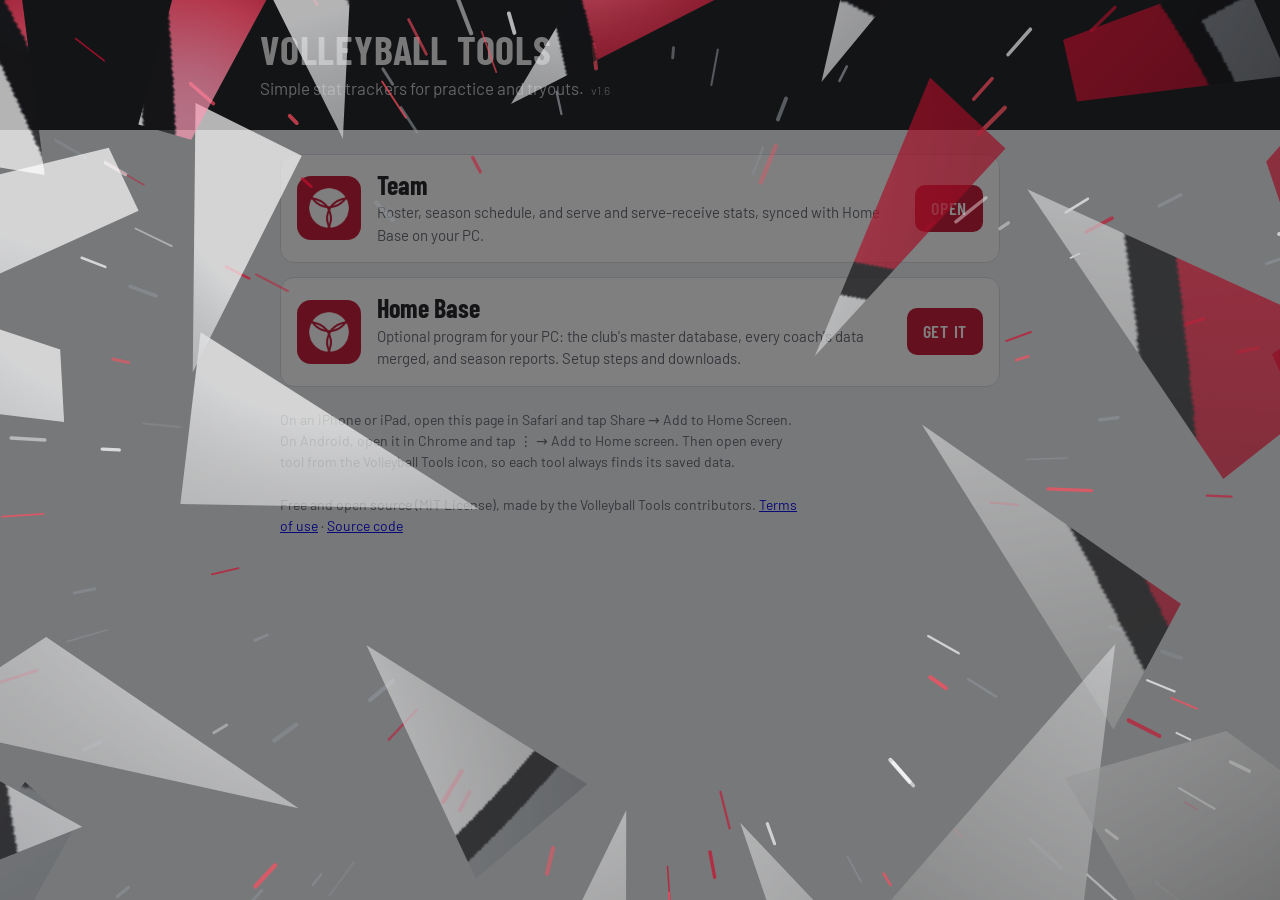
<file: index.html>
<!doctype html>
<html lang="en">
<head>
<meta charset="utf-8">
<meta name="robots" content="noindex, nofollow">
<meta name="viewport" content="width=device-width, initial-scale=1, viewport-fit=cover">
<title>Volleyball Tools</title>
<meta name="theme-color" content="#17181b">
<meta name="apple-mobile-web-app-capable" content="yes">
<meta name="mobile-web-app-capable" content="yes">
<meta name="apple-mobile-web-app-title" content="Volleyball Tools">
<meta name="apple-mobile-web-app-status-bar-style" content="black-translucent">
<link rel="apple-touch-icon" href="team/icon.png">
<link rel="icon" href="team/icon.png">
<link rel="preconnect" href="https://fonts.googleapis.com">
<link rel="stylesheet" href="https://fonts.googleapis.com/css2?family=Barlow+Condensed:wght@600;700&family=Barlow:wght@400;500;600&display=swap">
<style>
/* Same look as the tools, in the club colours: black header, light-gray page, one card per tool, red buttons. */
:root {
  --bg: #eef0f1; --surface: #ffffff; --ink: #18191c; --muted: #5f636a; --line: #d9dbde;
  --head: #17181b; --head-ink: #f1f1f2; --accent: #c8102e;
  --font-display: "Barlow Condensed", "Arial Narrow", "Segoe UI", sans-serif;
  --font-body: "Barlow", "Segoe UI", system-ui, sans-serif;
  color-scheme: light;
}
@media (prefers-color-scheme: dark) {
  :root { --bg: #111214; --surface: #1c1d20; --ink: #ececee; --muted: #9a9ea6; --line: #2f3135;
          --head: #0b0b0c; --head-ink: #ececee; --accent: #e23a50; color-scheme: dark; }
}
* { box-sizing: border-box; }
body { margin: 0; background: var(--bg); color: var(--ink); font-family: var(--font-body); font-size: 17px; line-height: 1.5; }
header { background: var(--head); color: var(--head-ink);
         padding-block: calc(28px + env(safe-area-inset-top, 0px)) 28px;
         padding-left: max(20px, env(safe-area-inset-left, 0px)); padding-right: max(20px, env(safe-area-inset-right, 0px)); }
header .in, main { max-width: 760px; margin: 0 auto; }
h1 { margin: 0; font-family: var(--font-display); font-size: 40px; font-weight: 700; letter-spacing: .02em;
     text-transform: uppercase; line-height: 1.05; text-wrap: balance; }
header p { margin: 6px 0 0; opacity: .8; }
main { padding-block: 24px 48px; padding-left: max(20px, env(safe-area-inset-left, 0px));
       padding-right: max(20px, env(safe-area-inset-right, 0px)); display: grid; gap: 14px; }
.tool { display: grid; grid-template-columns: 64px minmax(0, 1fr) auto; gap: 16px; align-items: center;
        background: var(--surface); border: 1px solid var(--line); border-radius: 14px; padding: 16px;
        color: inherit; text-decoration: none; }
.tool:hover { border-color: var(--accent); }
.tool:focus-visible { outline: 3px solid var(--accent); outline-offset: 2px; }
.tool img { width: 64px; height: 64px; border-radius: 14px; display: block; }
.tool h2 { margin: 0; font-family: var(--font-display); font-size: 26px; font-weight: 700; line-height: 1.1; }
.tool p { margin: 2px 0 0; color: var(--muted); font-size: 15px; }
.go { font-family: var(--font-display); font-weight: 600; font-size: 18px; letter-spacing: .04em; text-transform: uppercase;
      background: var(--accent); color: #fff; border-radius: 10px; padding: 10px 16px; white-space: nowrap; }
.ver { font-size: 12px; opacity: .7; margin-left: 4px; white-space: nowrap; }
[hidden] { display: none !important; }
.update { position: fixed; left: 0; right: 0; bottom: 0; z-index: 40; display: flex; align-items: center; justify-content: center; gap: 12px;
          background: var(--head); color: var(--head-ink); font-weight: 600;
          padding-block: 12px calc(12px + env(safe-area-inset-bottom, 0px));
          padding-left: max(16px, env(safe-area-inset-left, 0px)); padding-right: max(16px, env(safe-area-inset-right, 0px)); }
.update button { font: inherit; font-size: 15px; background: var(--accent); color: #fff; border: 0; border-radius: 8px; padding: 8px 14px; cursor: pointer; }
.tip { color: var(--muted); font-size: 14px; margin: 8px 0 0; max-width: 65ch; }
@media (max-width: 520px) {
  h1 { font-size: 32px; }
  .tool { grid-template-columns: 52px minmax(0, 1fr); }
  .tool img { width: 52px; height: 52px; }
  .go { grid-column: 1 / -1; text-align: center; }
}
</style>
</head>
<body>
<!-- Intro: a volleyball flies at you and bursts (once per launch; tap to skip; off with Reduce Motion). Loaded first so the page never flashes before it. -->
<script src="intro.js?v=1.6"></script>
<header>
  <div class="in">
    <h1 id="title" title="Tap to see the intro again">Volleyball Tools</h1>
    <p>Simple stat trackers for practice and tryouts. <span class="ver" id="ver">v1.6</span></p>
  </div>
</header>

<main>
  <!-- One <a class="tool"> per tool. To add a tool, copy this block and change the folder, icon, name and description. -->
  <a class="tool" href="team/">
    <img src="team/icon.png" alt="">
    <div>
      <h2>Team</h2>
      <p>Roster, season schedule, and serve and serve-receive stats, synced with Home Base on your PC.</p>
    </div>
    <span class="go">Open</span>
  </a>
  <a class="tool" href="home-base/">
    <img src="team/icon.png" alt="">
    <div>
      <h2>Home Base</h2>
      <p>Optional program for your PC: the club's master database, every coach's data merged, and season reports. Setup steps and downloads.</p>
    </div>
    <span class="go">Get it</span>
  </a>


  <p class="tip">On an iPhone or iPad, open this page in Safari and tap Share → Add to Home Screen. On Android, open it in Chrome and tap ⋮ → Add to Home screen. Then open every tool from the Volleyball Tools icon, so each tool always finds its saved data.</p>
  <p class="tip">Free and open source (MIT License), made by the Volleyball Tools contributors. <a href="terms.html">Terms of use</a> · <a href="https://github.com/pbbergs/Volleyball-Tools">Source code</a></p>
</main>

<div class="update" id="update" hidden>
  <span>New version available</span>
  <button type="button" id="update-btn">Update</button>
</div>

<script>
/* Show an Update bar when a newer version of this page is posted. Each tool checks for its own updates the same way. */
(() => {
  const VERSION = document.getElementById("ver").textContent.trim();
  const bar = document.getElementById("update");
  async function check() {
    if (!/^https?:$/.test(location.protocol) || document.visibilityState !== "visible") return;
    try {
      const res = await fetch(location.pathname, { cache: "reload" });   // also refreshes the saved copy
      if (!res.ok) return;
      const m = (await res.text()).match(/id="ver">(v[\w.]+)</);
      if (m && m[1] !== VERSION) bar.hidden = false;
    } catch {}
  }
  document.getElementById("update-btn").addEventListener("click", () => location.reload());
  document.getElementById("title").addEventListener("click", () => window.vbtIntro && window.vbtIntro());   // replay the intro
  document.addEventListener("visibilitychange", check);
  setTimeout(check, 1500);
})();
</script>
</body>
</html>
</file>
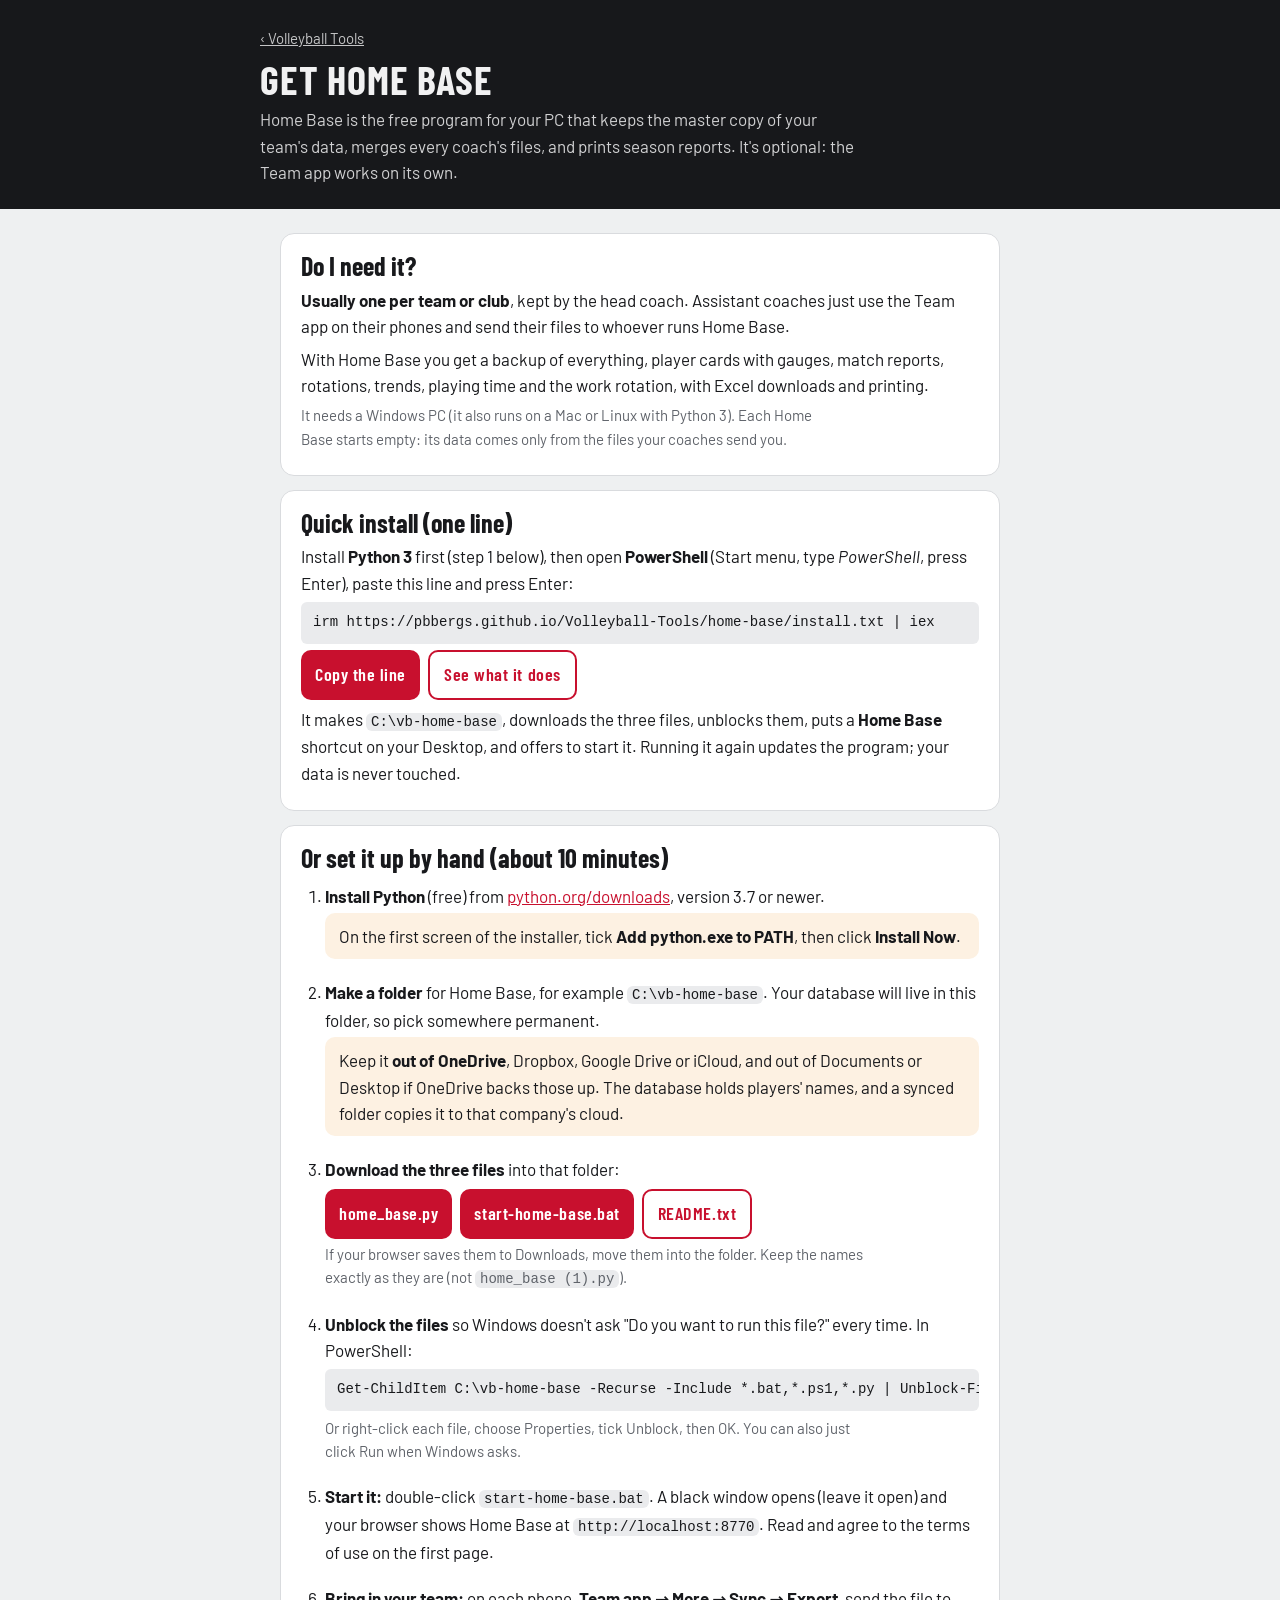
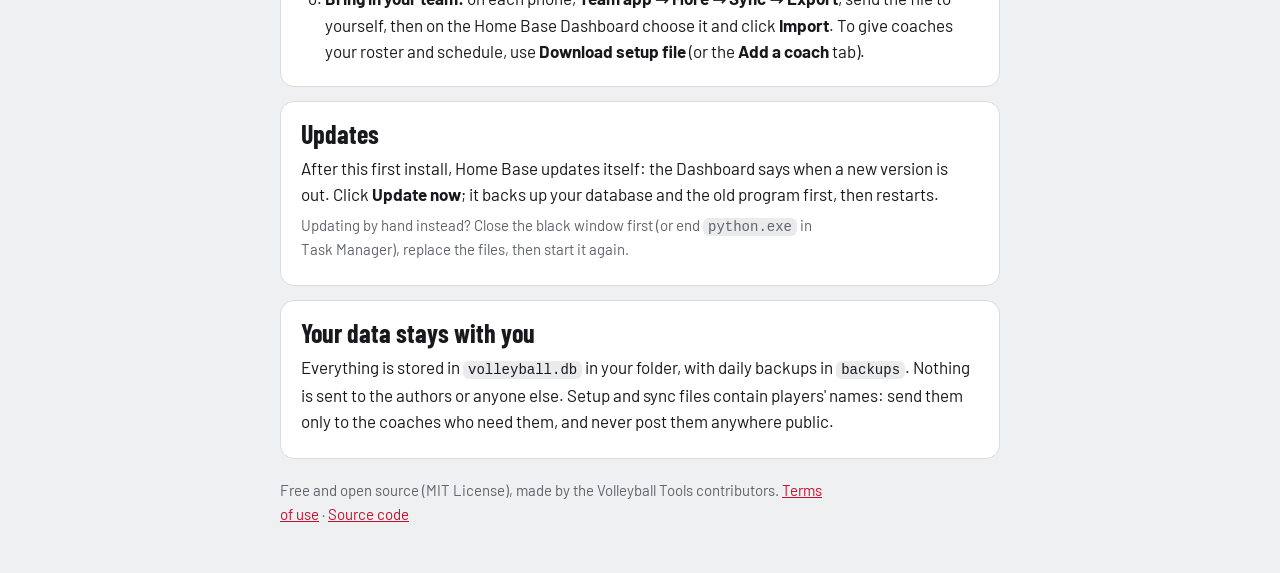
<file: home-base/index.html>
<!doctype html>
<html lang="en">
<head>
<meta charset="utf-8">
<meta name="robots" content="noindex, nofollow">
<meta name="viewport" content="width=device-width, initial-scale=1, viewport-fit=cover">
<title>Get Home Base</title>
<meta name="theme-color" content="#17181b">
<link rel="icon" href="../team/icon.png">
<link rel="preconnect" href="https://fonts.googleapis.com">
<link rel="stylesheet" href="https://fonts.googleapis.com/css2?family=Barlow+Condensed:wght@600;700&family=Barlow:wght@400;500;600&display=swap">
<style>
:root {
  --bg: #eef0f1; --surface: #ffffff; --ink: #18191c; --muted: #5f636a; --line: #d9dbde;
  --head: #17181b; --head-ink: #f1f1f2; --accent: #c8102e; --code: #eaebed; --warn: #fdf1e2;
  --font-display: "Barlow Condensed", "Arial Narrow", "Segoe UI", sans-serif;
  --font-body: "Barlow", "Segoe UI", system-ui, sans-serif;
  color-scheme: light;
}
@media (prefers-color-scheme: dark) {
  :root { --bg: #111214; --surface: #1c1d20; --ink: #ececee; --muted: #9a9ea6; --line: #2f3135;
          --head: #0b0b0c; --head-ink: #ececee; --accent: #e23a50; --code: #26282c; --warn: #3a2c18; color-scheme: dark; }
}
* { box-sizing: border-box; }
body { margin: 0; background: var(--bg); color: var(--ink); font-family: var(--font-body); font-size: 17px; line-height: 1.55; }
header { background: var(--head); color: var(--head-ink);
         padding-block: calc(24px + env(safe-area-inset-top, 0px)) 24px;
         padding-left: max(20px, env(safe-area-inset-left, 0px)); padding-right: max(20px, env(safe-area-inset-right, 0px)); }
header .in, main { max-width: 760px; margin: 0 auto; }
header a { color: var(--head-ink); opacity: .8; font-size: 15px; }
h1 { margin: 8px 0 0; font-family: var(--font-display); font-size: 40px; font-weight: 700; letter-spacing: .02em; text-transform: uppercase; line-height: 1.05; }
header p { margin: 6px 0 0; opacity: .85; max-width: 60ch; }
main { padding-block: 24px 48px; padding-left: max(20px, env(safe-area-inset-left, 0px)); padding-right: max(20px, env(safe-area-inset-right, 0px));
       display: grid; gap: 14px; }
.card { background: var(--surface); border: 1px solid var(--line); border-radius: 14px; padding: 18px 20px; min-width: 0; }
h2 { margin: 0 0 6px; font-family: var(--font-display); font-size: 26px; font-weight: 700; line-height: 1.1; }
p { margin: 6px 0; max-width: 68ch; }
ol { margin: 6px 0 0; padding-left: 24px; display: grid; gap: 12px; }
li { min-width: 0; }
li > p { margin: 4px 0; }
code, pre { font-family: Consolas, "Cascadia Mono", ui-monospace, monospace; font-size: 14px; background: var(--code); border-radius: 6px; }
code { padding: 1px 5px; }
pre { padding: 10px 12px; overflow-x: auto; margin: 6px 0; white-space: pre; }
.dl { display: flex; flex-wrap: wrap; gap: 8px; margin-top: 6px; }
.btn { display: inline-flex; align-items: center; gap: 6px; font-family: var(--font-display); font-weight: 600; font-size: 18px; letter-spacing: .03em;
       background: var(--accent); color: #fff; border-radius: 10px; padding: 9px 14px; text-decoration: none; }
button.btn { border: 0; cursor: pointer; font: inherit; font-family: var(--font-display); font-weight: 600; font-size: 18px; }
.btn.alt { background: transparent; color: var(--accent); border: 2px solid var(--accent); }
.muted { color: var(--muted); font-size: 15px; }
.note { background: var(--warn); border-radius: 10px; padding: 10px 14px; }
a { color: var(--accent); }
@media (max-width: 520px) { h1 { font-size: 32px; } }
</style>
</head>
<body>
<header><div class="in">
  <a href="../">‹ Volleyball Tools</a>
  <h1>Get Home Base</h1>
  <p>Home Base is the free program for your PC that keeps the master copy of your team's data, merges every coach's files, and prints season reports. It's optional: the Team app works on its own.</p>
</div></header>

<main>
  <section class="card">
    <h2>Do I need it?</h2>
    <p><b>Usually one per team or club</b>, kept by the head coach. Assistant coaches just use the Team app on their phones and send their files to whoever runs Home Base.</p>
    <p>With Home Base you get a backup of everything, player cards with gauges, match reports, rotations, trends, playing time and the work rotation, with Excel downloads and printing.</p>
    <p class="muted">It needs a Windows PC (it also runs on a Mac or Linux with Python 3). Each Home Base starts empty: its data comes only from the files your coaches send you.</p>
  </section>

  <section class="card">
    <h2>Quick install (one line)</h2>
    <p>Install <b>Python 3</b> first (step 1 below), then open <b>PowerShell</b> (Start menu, type <i>PowerShell</i>, press Enter), paste this line and press Enter:</p>
    <pre id="oneline">irm https://pbbergs.github.io/Volleyball-Tools/home-base/install.txt | iex</pre>
    <div class="dl"><button class="btn" type="button" id="copy">Copy the line</button> <a class="btn alt" href="install.txt" target="_blank" rel="noopener">See what it does</a></div>
    <p class="muted" id="copied" role="status"></p>
    <p>It makes <code>C:\vb-home-base</code>, downloads the three files, unblocks them, puts a <b>Home Base</b> shortcut on your Desktop, and offers to start it. Running it again updates the program; your data is never touched.</p>
  </section>

  <section class="card">
    <h2>Or set it up by hand (about 10 minutes)</h2>
    <ol>
      <li><p><b>Install Python</b> (free) from <a href="https://www.python.org/downloads/">python.org/downloads</a>, version 3.7 or newer.</p>
        <p class="note">On the first screen of the installer, tick <b>Add python.exe to PATH</b>, then click <b>Install Now</b>.</p></li>
      <li><p><b>Make a folder</b> for Home Base, for example <code>C:\vb-home-base</code>. Your database will live in this folder, so pick somewhere permanent.</p>
        <p class="note">Keep it <b>out of OneDrive</b>, Dropbox, Google Drive or iCloud, and out of Documents or Desktop if OneDrive backs those up. The database holds players' names, and a synced folder copies it to that company's cloud.</p></li>
      <li><p><b>Download the three files</b> into that folder:</p>
        <div class="dl">
          <a class="btn" href="home_base.py" download="home_base.py">home_base.py</a>
          <a class="btn" href="start-home-base.bat" download="start-home-base.bat">start-home-base.bat</a>
          <a class="btn alt" href="README.txt" download="README.txt">README.txt</a>
        </div>
        <p class="muted">If your browser saves them to Downloads, move them into the folder. Keep the names exactly as they are (not <code>home_base (1).py</code>).</p></li>
      <li><p><b>Unblock the files</b> so Windows doesn't ask "Do you want to run this file?" every time. In PowerShell:</p>
        <pre>Get-ChildItem C:\vb-home-base -Recurse -Include *.bat,*.ps1,*.py | Unblock-File</pre>
        <p class="muted">Or right-click each file, choose Properties, tick Unblock, then OK. You can also just click Run when Windows asks.</p></li>
      <li><p><b>Start it:</b> double-click <code>start-home-base.bat</code>. A black window opens (leave it open) and your browser shows Home Base at <code>http://localhost:8770</code>. Read and agree to the terms of use on the first page.</p></li>
      <li><p><b>Bring in your team:</b> on each phone, <b>Team app → More → Sync → Export</b>, send the file to yourself, then on the Home Base Dashboard choose it and click <b>Import</b>. To give coaches your roster and schedule, use <b>Download setup file</b> (or the <b>Add a coach</b> tab).</p></li>
    </ol>
  </section>

  <section class="card">
    <h2>Updates</h2>
    <p>After this first install, Home Base updates itself: the Dashboard says when a new version is out. Click <b>Update now</b>; it backs up your database and the old program first, then restarts.</p>
    <p class="muted">Updating by hand instead? Close the black window first (or end <code>python.exe</code> in Task Manager), replace the files, then start it again.</p>
  </section>

  <section class="card">
    <h2>Your data stays with you</h2>
    <p>Everything is stored in <code>volleyball.db</code> in your folder, with daily backups in <code>backups</code>. Nothing is sent to the authors or anyone else. Setup and sync files contain players' names: send them only to the coaches who need them, and never post them anywhere public.</p>
  </section>

  <p class="muted">Free and open source (MIT License), made by the Volleyball Tools contributors. <a href="../terms.html">Terms of use</a> · <a href="https://github.com/pbbergs/Volleyball-Tools">Source code</a></p>
</main>
<script>
document.getElementById("copy").addEventListener("click", async () => {
  const line = document.getElementById("oneline").textContent, out = document.getElementById("copied");
  try { await navigator.clipboard.writeText(line); out.textContent = "Copied. Paste it into PowerShell with a right-click or Ctrl+V."; }
  catch { const r = document.createRange(); r.selectNodeContents(document.getElementById("oneline")); const s = getSelection(); s.removeAllRanges(); s.addRange(r); out.textContent = "Selected. Press Ctrl+C to copy it."; }
});
</script>
</body>
</html>
</file>
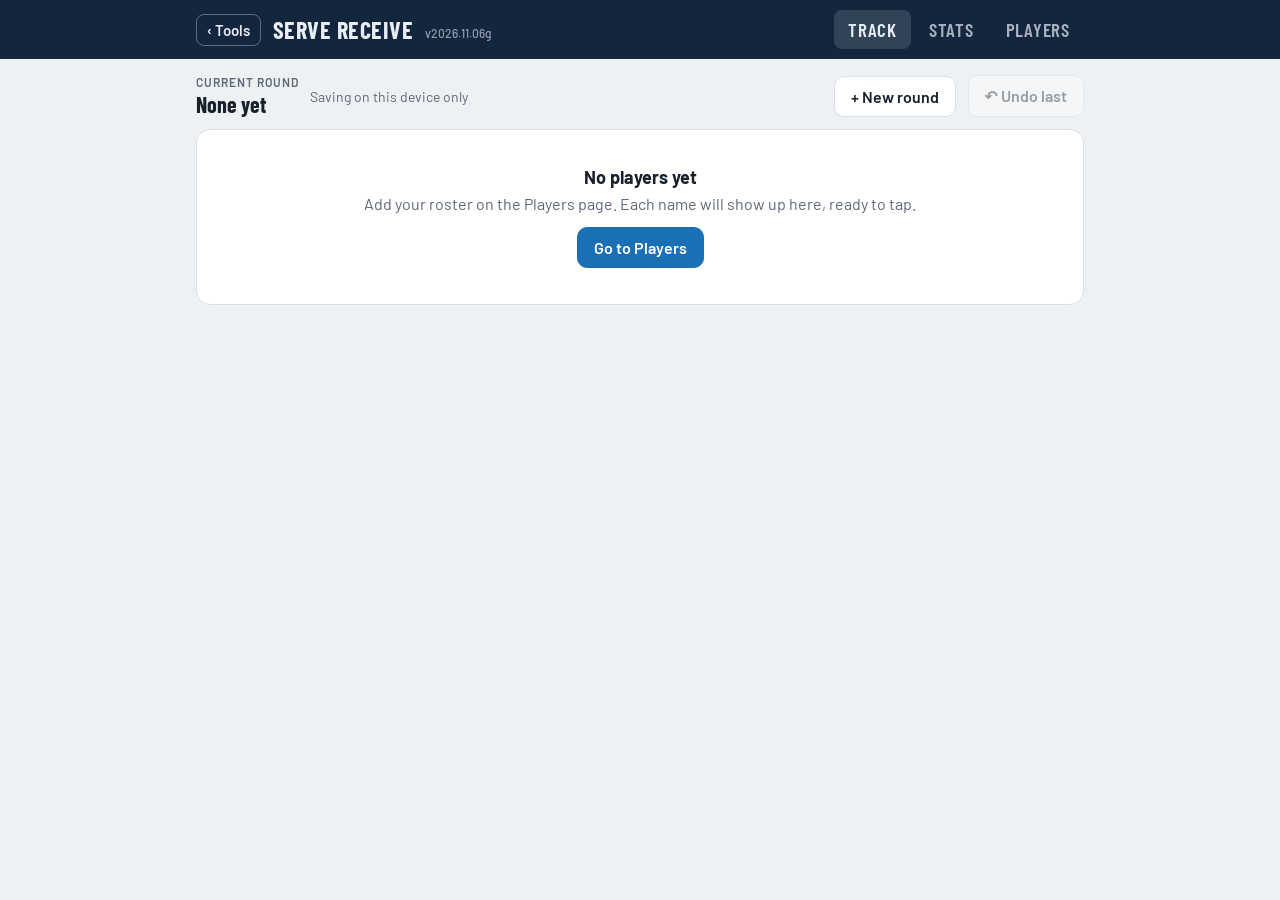
<file: serve-receive/index.html>
<!doctype html>
<html lang="en">
<head>
<meta charset="utf-8">
<meta name="viewport" content="width=device-width, initial-scale=1, viewport-fit=cover">
<meta name="apple-mobile-web-app-capable" content="yes">
<meta name="mobile-web-app-capable" content="yes">
<meta name="apple-mobile-web-app-title" content="Serve Receive">
<meta name="apple-mobile-web-app-status-bar-style" content="black-translucent">
<meta name="theme-color" content="#13263d">
<link rel="apple-touch-icon" href="icon.png">
<link rel="icon" href="icon.png">
<style>
/* Home Screen app: the header reaches under the status bar and scrolls with the page, so it can never cover anything. */
:root{padding-top:0!important;padding-bottom:env(safe-area-inset-bottom,0px)}
body{margin:0}img{max-width:100%}[hidden]{display:none!important}
header{position:relative!important;top:auto!important;padding-top:env(safe-area-inset-top,0px)!important}
body::before{display:none!important}
</style>
</head>
<body>
<title>Serve Receive Tracker</title>
<meta name="claude:viewport-fit-sides" content="cover">
<link rel="preconnect" href="https://fonts.googleapis.com">
<link rel="stylesheet" href="https://fonts.googleapis.com/css2?family=Barlow+Condensed:wght@600;700&family=Barlow:wght@400;500;600&display=swap">
<style>
/* Layout: gym-scoreboard rows — big tappable names on the left, four rating counters on the right. */
:root {
  --bg: #eef1f4;
  --surface: #ffffff;
  --ink: #17202b;
  --muted: #5d6877;
  --line: #d9dfe6;
  --head: #13263d;
  --head-ink: #e8eef6;
  --accent: #1a6fb5;
  --press: #e3eef8;
  --r0: #cf3b3b; --r1: #dd8a1c; --r2: #6aa338; --r3: #22865a;
  --font-display: "Barlow Condensed", "Arial Narrow", "Segoe UI", sans-serif;
  --font-body: "Barlow", "Segoe UI", system-ui, sans-serif;
}
@media (prefers-color-scheme: dark) {
  :root:not([data-theme="light"]) {
    --bg: #0f151c; --surface: #18212b; --ink: #e6ebf1; --muted: #93a0b0; --line: #2a3644;
    --head: #0a1018; --head-ink: #e6ebf1; --accent: #5aa6e8; --press: #213245;
    --r0: #e05a5a; --r1: #e89a35; --r2: #86bd52; --r3: #3aa874;
    color-scheme: dark;
  }
}
:root[data-theme="dark"] {
  --bg: #0f151c; --surface: #18212b; --ink: #e6ebf1; --muted: #93a0b0; --line: #2a3644;
  --head: #0a1018; --head-ink: #e6ebf1; --accent: #5aa6e8; --press: #213245;
  --r0: #e05a5a; --r1: #e89a35; --r2: #86bd52; --r3: #3aa874;
  color-scheme: dark;
}
* { box-sizing: border-box; }
[hidden] { display: none !important; }
body { background: var(--bg); color: var(--ink); font-family: var(--font-body); font-size: 16px;
       -webkit-user-select: none; user-select: none; -webkit-tap-highlight-color: transparent; }
body::before { content: ""; position: fixed; inset: 0 0 auto; height: env(safe-area-inset-top, 0px);
               z-index: 10; background: var(--head); }
button { font: inherit; color: inherit; }
button:focus-visible, input:focus-visible, select:focus-visible { outline: 3px solid var(--accent); outline-offset: 2px; }

header { position: sticky; top: env(safe-area-inset-top, 0px); z-index: 5; background: var(--head); color: var(--head-ink); }
.head-in { max-width: 920px; margin: 0 auto; display: flex; align-items: center; gap: 12px; flex-wrap: wrap;
           padding-block: 10px; padding-left: max(16px, env(safe-area-inset-left, 0px));
           padding-right: max(16px, env(safe-area-inset-right, 0px)); }
.brand { font-family: var(--font-display); font-size: 24px; font-weight: 700; letter-spacing: .02em;
         text-transform: uppercase; margin-right: auto; }
nav { display: flex; gap: 4px; }
nav button { background: transparent; border: 0; color: var(--head-ink); opacity: .7; font-family: var(--font-display);
             font-size: 19px; font-weight: 600; letter-spacing: .04em; text-transform: uppercase;
             padding: 8px 14px; border-radius: 8px; cursor: pointer; }
nav button[aria-current="page"] { opacity: 1; background: color-mix(in srgb, var(--head-ink) 14%, transparent); }

main { max-width: 920px; margin: 0 auto; padding-block: 16px 40px;
       padding-left: max(16px, env(safe-area-inset-left, 0px)); padding-right: max(16px, env(safe-area-inset-right, 0px)); }
.bar { display: flex; align-items: center; gap: 12px; flex-wrap: wrap; margin-bottom: 12px; }
.bar .grow { flex: 1; }
.muted { color: var(--muted); }
.status { font-size: 14px; color: var(--muted); }
.status.warn { color: var(--r0); }
.btn { font-size: 16px; font-weight: 600; padding: 10px 16px; border-radius: 10px; border: 1px solid var(--line);
       background: var(--surface); cursor: pointer; }
.btn:active { background: var(--press); }
.btn.primary { background: var(--accent); border-color: var(--accent); color: #fff; }
.btn.danger { background: var(--r0); border-color: var(--r0); color: #fff; }
.btn.small { padding: 7px 12px; font-size: 14px; }
.btn:disabled { opacity: .4; cursor: default; }

/* Track */
.board { background: var(--surface); border: 1px solid var(--line); border-radius: 14px; overflow: hidden; }
.row { display: grid; grid-template-columns: minmax(0, 1fr) repeat(4, minmax(52px, 72px)) minmax(76px, 96px) minmax(60px, 80px); align-items: center;
       border-top: 1px solid var(--line); }
.row:first-child { border-top: 0; }
.row.head { font-family: var(--font-display); font-size: 15px; letter-spacing: .08em; text-transform: uppercase;
            color: var(--muted); }
.row.head > div { padding: 8px 0; text-align: center; }
.row.head > div:first-child { text-align: left; padding-left: 18px; }
.name { text-align: left; background: transparent; border: 0; cursor: pointer; padding: 16px 18px; width: 100%;
        font-family: var(--font-display); font-size: 30px; font-weight: 600; line-height: 1.1;
        overflow: hidden; text-overflow: ellipsis; white-space: nowrap; }
.name:active { background: var(--press); }
.n { text-align: center; font-family: var(--font-display); font-size: 30px; font-weight: 700;
     font-variant-numeric: tabular-nums; }
.n.zero { opacity: .28; }
.n.tot { color: var(--muted); }
.n.avg { border-left: 1px solid var(--line); align-self: stretch; display: flex; align-items: center; justify-content: center; }
.row.head > div.avg-h { border-left: 1px solid var(--line); }
.k0 { color: var(--r0); } .k1 { color: var(--r1); } .k2 { color: var(--r2); } .k3 { color: var(--r3); }
.empty { padding: 36px 20px; text-align: center; color: var(--muted); }
.empty strong { display: block; color: var(--ink); font-size: 18px; margin-bottom: 6px; }

/* Rating sheet */
.sheet { position: fixed; inset: 0; z-index: 20; background: rgb(5 10 16 / .62); display: flex; align-items: center;
         justify-content: center; padding: 16px; }
.card { background: var(--surface); border-radius: 18px; padding: 22px; width: min(100%, 540px); }
.card h2 { margin: 0 0 4px; text-align: center; font-family: var(--font-display); font-size: 34px; }
.card p { margin: 0 0 16px; text-align: center; color: var(--muted); font-size: 14px; }
.pick { display: grid; grid-template-columns: repeat(4, 1fr); gap: 12px; }
.pick button { aspect-ratio: 1; max-width: 100%; border: 0; border-radius: 14px; color: #fff; cursor: pointer;
               font-family: var(--font-display); font-size: 56px; font-weight: 700; }
.pick button:active { transform: scale(.95); }
.card .cancel { display: block; margin: 18px auto 0; }

.toast { position: fixed; left: 50%; bottom: calc(20px + env(safe-area-inset-bottom, 0px)); transform: translateX(-50%);
         z-index: 30; background: var(--head); color: var(--head-ink); padding: 10px 18px; border-radius: 10px;
         font-weight: 600; opacity: 0; transition: opacity .2s; pointer-events: none; }
.toast.show { opacity: 1; }

/* Tables */
.scroll { overflow-x: auto; border: 1px solid var(--line); border-radius: 14px; background: var(--surface); }
table { width: 100%; border-collapse: collapse; font-variant-numeric: tabular-nums; }
th, td { padding: 12px 10px; text-align: center; border-top: 1px solid var(--line); white-space: nowrap; }
thead th { border-top: 0; font-family: var(--font-display); font-size: 15px; letter-spacing: .08em;
           text-transform: uppercase; color: var(--muted); font-weight: 600; }
th:first-child, td:first-child { text-align: left; padding-left: 16px; }
td.big { font-family: var(--font-display); font-size: 24px; font-weight: 700; }
tr.team td { font-weight: 700; background: color-mix(in srgb, var(--accent) 8%, var(--surface)); }
.note { font-size: 14px; color: var(--muted); max-width: 65ch; }

select, input[type="text"] { font: inherit; font-size: 16px; padding: 10px 12px; border-radius: 10px;
       border: 1px solid var(--line); background: var(--surface); color: var(--ink); min-width: 0; }
input[type="text"] { -webkit-user-select: text; user-select: text; }
label.chk { display: inline-flex; align-items: center; gap: 8px; cursor: pointer; }
input[type="checkbox"] { width: 22px; height: 22px; accent-color: var(--accent); }

/* Players */
.add { display: grid; grid-template-columns: 1fr 1fr 80px auto; gap: 8px; margin-bottom: 16px; }
.import { margin-bottom: 16px; }
.import .note { margin: 0; }
.import .note.ok { color: var(--r3); font-weight: 600; }
.import .note.bad { color: var(--r0); font-weight: 600; }
.sr { position: absolute; width: 1px; height: 1px; overflow: hidden; clip: rect(0 0 0 0); white-space: nowrap; }
label.btn { display: inline-block; }
label.btn:has(+ input:focus-visible) { outline: 3px solid var(--accent); outline-offset: 2px; }
td.act { text-align: right; }
#view-players th.cnt, #view-players td.cnt { width: 1%; text-align: right; padding-right: 4px; color: var(--muted); font-variant-numeric: tabular-nums; }
#view-players th.pl, #view-players td.pl { text-align: left; }
td.act .btn + .btn { margin-left: 6px; }
td input[type="text"] { width: 100%; padding: 8px 10px; }
td input.num { width: 64px; }
@media (max-width: 600px) {
  .add { grid-template-columns: 1fr 1fr; }
  .name { font-size: 24px; padding: 14px; }
  .n { font-size: 24px; }
  .row { grid-template-columns: minmax(0, 1fr) repeat(4, 36px) 58px 46px; }
  .row.head { font-size: 13px; letter-spacing: .04em; }
  .pick button { font-size: 42px; }
}
.export { display: flex; gap: 8px; flex-wrap: wrap; }
@media (max-width: 600px) { .stats-bar .grow { display: none; } .export { width: 100%; } .export .btn { flex: 1; } }
.update { position: fixed; left: 0; right: 0; bottom: 0; z-index: 40; display: flex; align-items: center; justify-content: center; gap: 12px;
          background: var(--head); color: var(--head-ink); font-weight: 600;
          padding-block: 12px calc(12px + env(safe-area-inset-bottom, 0px));
          padding-left: max(16px, env(safe-area-inset-left, 0px)); padding-right: max(16px, env(safe-area-inset-right, 0px)); }
.home-link { color: var(--head-ink); text-decoration: none; font-weight: 600; font-size: 15px; padding: 6px 10px;
             border: 1px solid color-mix(in srgb, var(--head-ink) 35%, transparent); border-radius: 8px; }
.home-link:active { background: color-mix(in srgb, var(--head-ink) 14%, transparent); }
.ver { font-family: var(--font-body); font-size: 12px; font-weight: 500; letter-spacing: 0; text-transform: none; opacity: .6; margin-left: 6px; vertical-align: middle; }
.round-info { display: flex; flex-direction: column; gap: 2px; min-width: 0; }
.eyebrow { font-size: 12px; letter-spacing: .08em; text-transform: uppercase; color: var(--muted); font-weight: 600; }
.round-label { font-family: var(--font-display); font-size: 22px; font-weight: 700; overflow-wrap: anywhere; }
.sec-head { display: flex; align-items: center; gap: 12px; flex-wrap: wrap; margin: 22px 0 10px; }
.sec-head h2 { font-family: var(--font-display); font-size: 24px; margin: 0; text-transform: uppercase; letter-spacing: .03em; }
.sec-head select { max-width: 100%; }
.choices { display: flex; gap: 10px; justify-content: center; flex-wrap: wrap; margin-top: 16px; }
#round-form input { width: 100%; font-size: 20px; }
.preview { margin-top: 10px; text-align: center; color: var(--muted); overflow-wrap: anywhere; }
.preview strong { color: var(--ink); }
@media (prefers-reduced-motion: reduce) { * { transition: none !important; } }
</style>

<header>
  <div class="head-in">
    <a class="home-link" id="home-link" href="../" hidden aria-label="Back to all tools">‹ Tools</a>
    <div class="brand">Serve Receive <span class="ver" id="ver">v2026.11.06g</span></div>
    <nav>
      <button id="tab-track" data-view="track">Track</button>
      <button id="tab-stats" data-view="stats">Stats</button>
      <button id="tab-players" data-view="players">Players</button>
    </nav>
  </div>
</header>

<main>
  <section id="view-track">
    <div class="bar">
      <div class="round-info">
        <span class="eyebrow">Current round</span>
        <span id="round-label" class="round-label">None yet</span>
      </div>
      <span id="status" class="status"></span>
      <span class="grow"></span>
      <button class="btn" id="new-round">+ New round</button>
      <button class="btn" id="undo">↶ Undo last</button>
    </div>
    <div class="board" id="board"></div>
  </section>

  <section id="view-stats" hidden>
    <div class="bar stats-bar">
      <label class="chk"><input type="checkbox" id="drill-only"> Only players in the drill</label>
      <span class="grow"></span>
      <div class="export">
        <button class="btn" id="copy-stats">Copy for email</button>
        <button class="btn" id="csv-stats">Download CSV</button>
      </div>
    </div>

    <div class="sec-head">
      <h2 id="round-title">Current round</h2>
      <select id="round-pick" aria-label="Choose a round"></select>
    </div>
    <div class="scroll">
      <table>
        <thead><tr><th>Player</th><th class="k0">0</th><th class="k1">1</th><th class="k2">2</th><th class="k3">3</th><th>Total</th><th>Avg</th></tr></thead>
        <tbody id="round-body"></tbody>
      </table>
    </div>

    <div class="sec-head">
      <h2>Lifetime</h2>
      <span class="muted" id="life-sub"></span>
    </div>
    <div class="scroll">
      <table>
        <thead><tr><th>Player</th><th class="k0">0</th><th class="k1">1</th><th class="k2">2</th><th class="k3">3</th><th>Total</th><th>Avg</th></tr></thead>
        <tbody id="life-body"></tbody>
      </table>
    </div>
    <p class="note">Total is the number of receptions. Avg is the pass rating: points ÷ receptions, on the 0–3 scale.</p>
  </section>

  <section id="view-players" hidden>
    <div class="add" id="add-form">
      <input type="text" id="add-first" placeholder="First name" aria-label="First name" required>
      <input type="text" id="add-last" placeholder="Last name" aria-label="Last name">
      <input type="text" id="add-num" placeholder="#" aria-label="Jersey number" inputmode="numeric">
      <button class="btn primary" type="button" id="add-btn">Add player</button>
    </div>
    <div class="bar import">
      <label class="btn" for="csv-file">Import CSV…</label>
      <input type="file" id="csv-file" class="sr" accept=".csv,text/csv,text/plain">
      <span class="note" id="import-msg">One player per row: first name, last name. A header row is fine.</span>
    </div>
    <div class="scroll">
      <table>
        <thead><tr><th class="cnt" id="roster-count"></th><th class="pl">Player</th><th>#</th><th>In drill</th><th></th></tr></thead>
        <tbody id="players-body"></tbody>
      </table>
    </div>
    <p class="note">Uncheck “In drill” to hide a player from the Track page without losing her stats.</p>
  </section>
</main>

<div class="sheet" id="sheet" hidden>
  <div class="card" role="dialog" aria-modal="true" aria-labelledby="sheet-name">
    <h2 id="sheet-name"></h2>
    <p>Rate the pass</p>
    <div class="pick">
      <button data-r="0" style="background:var(--r0)">0</button>
      <button data-r="1" style="background:var(--r1)">1</button>
      <button data-r="2" style="background:var(--r2)">2</button>
      <button data-r="3" style="background:var(--r3)">3</button>
    </div>
    <button class="btn cancel" id="cancel">Cancel</button>
  </div>
</div>

<div class="sheet" id="round-sheet" hidden>
  <div class="card" role="dialog" aria-modal="true" aria-labelledby="round-q">
    <div id="round-ask">
      <h2 id="round-q">New round of receiving?</h2>
      <p id="round-ask-sub"></p>
      <div class="choices">
        <button class="btn primary" id="round-yes">Yes, start a new round</button>
        <button class="btn" id="round-no">No, keep going</button>
      </div>
    </div>
    <div id="round-form" hidden>
      <h2>Name this round</h2>
      <p>The date is added to the end of the name.</p>
      <input type="text" id="round-name" placeholder="e.g. Serve receive drill" aria-label="Round name" maxlength="60">
      <div class="preview">Saved as <strong id="round-preview"></strong></div>
      <div class="choices">
        <button class="btn primary" type="button" id="round-start">Start round</button>
        <button class="btn" type="button" id="round-cancel">Cancel</button>
      </div>
    </div>
  </div>
</div>
<div class="toast" id="toast" role="status"></div>
<div class="update" id="update" hidden>
  <span>New version available</span>
  <button class="btn primary small" id="update-btn">Update</button>
</div>

<script>
/* ---------------- state ---------------- */
const S = { players: [], rounds: {}, days: {}, editing: null, deleting: null, pickRound: null };
let db = null;                 // shared store (null = local-only fallback)
const pending = new Set();     // round ids waiting to be saved
let savingId = null;
const $ = s => document.querySelector(s);
const esc = s => String(s ?? "").replace(/[&<>"']/g, c => ({ "&":"&amp;","<":"&lt;",">":"&gt;",'"':"&quot;","'":"&#39;" }[c]));
const todayId = () => new Date().toLocaleDateString("en-CA");          // YYYY-MM-DD
const ymd = id => id.replace(/-/g, "");                                  // YYYYMMDD
const byName = (a, b) => a.first.localeCompare(b.first, undefined, { sensitivity: "base", numeric: true }) ||
                         (a.last || "").localeCompare(b.last || "", undefined, { sensitivity: "base", numeric: true });
const fullName = p => `${p.first} ${p.last || ""}`.trim();

let toastT;
function toast(msg) { const t = $("#toast"); t.textContent = msg; t.classList.add("show");
  clearTimeout(toastT); toastT = setTimeout(() => t.classList.remove("show"), 1500); }
function setStatus(msg, warn) { const s = $("#status"); s.textContent = msg; s.classList.toggle("warn", !!warn); }

/* ---------------- rounds ---------------- */
// Every round, newest first. Days saved before rounds existed show up as "Practice YYYYMMDD".
const fmtLabel = r => r.name && r.date ? `${r.name} - ${ymd(r.date)}` : r.label;
function allRounds() {
  const list = Object.entries(S.rounds).map(([id, r]) => ({ id, ...r, label: fmtLabel(r) }));
  for (const [d, v] of Object.entries(S.days))
    if ((v.passes || []).length) list.push({ id: "day:" + d, label: "Practice - " + ymd(d), date: d,
      createdAt: new Date(d + "T00:00").getTime(), passes: v.passes, legacy: true });
  return list.sort((a, b) => b.createdAt - a.createdAt);
}
function currentRound() {
  let best = null;
  for (const [id, r] of Object.entries(S.rounds)) if (!best || r.createdAt > best.createdAt) best = { id, ...r, label: fmtLabel(r) };
  return best;
}
function startRound(name) {
  const date = todayId(), id = "r" + Date.now();
  S.rounds[id] = { name, label: `${name} - ${ymd(date)}`, date, createdAt: Date.now(), passes: [] };
  queueSave(id); S.pickRound = null; render();
  toast(`Started ${S.rounds[id].label}`);
}

/* ---------------- local fallback ---------------- */
const LS = "serve-receive-v1";
function loadLocal() { try { const d = JSON.parse(localStorage.getItem(LS) || "null");
  if (d) { S.players = d.players || []; S.days = d.days || {}; S.rounds = d.rounds || {}; } } catch {} }
function saveLocal() { try { localStorage.setItem(LS, JSON.stringify({ players: S.players, days: S.days, rounds: S.rounds })); } catch {} }

/* ---------------- saving ---------------- */
function queueSave(id) { pending.add(id); if (!db) { pending.clear(); saveLocal(); return; } if (!savingId) flush(); }
async function flush() {
  while (pending.size) {
    const id = pending.values().next().value; pending.delete(id); savingId = id;
    const r = S.rounds[id];
    try { if (r) await db.collection("rounds").doc(id).set({ ...r }); }
    catch (e) {
      if (e && e.code === "unavailable") { pending.add(id); await new Promise(res => setTimeout(res, 800 + Math.random() * 800)); continue; }
      setStatus("Couldn't save the last change. Check your connection and try again.", true);
    }
  }
  savingId = null;
}

function record(pid, rating) {
  const cur = currentRound();
  if (!cur) { openRoundSheet(true); return false; }
  const r = S.rounds[cur.id];
  S.rounds[cur.id] = { ...r, passes: [...r.passes, { p: pid, r: rating, t: Date.now() }] };
  queueSave(cur.id); render(); return true;
}
function undo() {
  const cur = currentRound();
  if (!cur || !cur.passes.length) { toast("Nothing to undo in this round"); return; }
  const last = cur.passes[cur.passes.length - 1];
  S.rounds[cur.id] = { ...S.rounds[cur.id], passes: cur.passes.slice(0, -1) };
  queueSave(cur.id);
  const p = S.players.find(x => x.id === last.p);
  toast(`Removed ${p ? p.first : "pass"}: ${last.r}`);
  render();
}

/* ---------------- players ---------------- */
async function addPlayer(first, last, number) {
  const body = { first, last, number, inDrill: true };
  if (db) { try { await db.collection("players").add(body); } catch { setStatus("Couldn't add the player. Try again.", true); } }
  else { S.players.push({ id: "p" + Date.now() + Math.random().toString(36).slice(2, 6), ...body }); saveLocal(); render(); }
}
async function updatePlayer(id, patch) {
  if (db) { try { await db.collection("players").doc(id).update(patch); } catch { setStatus("Couldn't save that change. Try again.", true); } }
  else { Object.assign(S.players.find(p => p.id === id), patch); saveLocal(); render(); }
}
async function deletePlayer(id) {
  if (db) { try { await db.collection("players").doc(id).delete(); } catch { setStatus("Couldn't delete the player. Try again.", true); } }
  else { S.players = S.players.filter(p => p.id !== id); saveLocal(); render(); }
}

/* ---------------- stats ---------------- */
function tally(rounds, players) {
  const rows = Object.fromEntries(players.map(p => [p.id, { c: [0, 0, 0, 0] }]));
  for (const rd of rounds) for (const x of (rd.passes || [])) if (rows[x.p]) rows[x.p].c[x.r]++;
  return rows;
}
const recs = c => c[0] + c[1] + c[2] + c[3];
const pts = c => c[1] + 2 * c[2] + 3 * c[3];
const avg = c => recs(c) ? (pts(c) / recs(c)).toFixed(2) : "–";

/* ---------------- rendering ---------------- */
function displayNames(list) {      // first name only; add a last initial only when two share a first name
  const count = {}; list.forEach(p => { const k = p.first.toLowerCase(); count[k] = (count[k] || 0) + 1; });
  return Object.fromEntries(list.map(p => [p.id,
    count[p.first.toLowerCase()] > 1 && p.last ? `${p.first} ${p.last[0]}.` : p.first]));
}

function renderTrack() {
  const cur = currentRound();
  $("#round-label").textContent = cur ? cur.label : "None yet";
  const list = S.players.filter(p => p.inDrill).sort(byName);
  const board = $("#board");
  $("#undo").disabled = !(cur && cur.passes.length);
  if (!list.length) {
    board.innerHTML = `<div class="empty"><strong>${S.players.length ? "No one is in the drill" : "No players yet"}</strong>
      ${S.players.length ? "Check “In drill” on the Players page to show players here." : "Add your roster on the Players page. Each name will show up here, ready to tap."}
      <div style="margin-top:14px"><button class="btn primary" data-go="players">Go to Players</button></div></div>`;
    return;
  }
  if (!cur) {
    board.innerHTML = `<div class="empty"><strong>Start a round to begin tracking</strong>
      Name the round and the date is added for you.
      <div style="margin-top:14px"><button class="btn primary" data-newround>Start a round</button></div></div>`;
    return;
  }
  const t = tally([cur], list), names = displayNames(list);
  const cell = (v, k) => `<div class="n k${k}${v ? "" : " zero"}">${v}</div>`;
  board.innerHTML = `<div class="row head"><div>Player</div><div class="k0">0</div><div class="k1">1</div><div class="k2">2</div><div class="k3">3</div><div class="avg-h">Avg</div><div>Total</div></div>` +
    list.map(p => { const c = t[p.id].c; return `<div class="row">
      <button class="name" data-pick="${esc(p.id)}">${esc(names[p.id])}</button>
      ${cell(c[0], 0)}${cell(c[1], 1)}${cell(c[2], 2)}${cell(c[3], 3)}<div class="n avg${recs(c) ? "" : " zero"}">${avg(c)}</div><div class="n tot${recs(c) ? "" : " zero"}">${recs(c)}</div></div>`; }).join("");
}

function statRows(rounds, list) {
  const rows = tally(rounds, list), team = [0, 0, 0, 0];
  list.forEach(p => rows[p.id].c.forEach((n, i) => team[i] += n));
  const line = (name, c, cls = "") => `<tr class="${cls}"><td>${name}</td>
    <td class="k0">${c[0]}</td><td class="k1">${c[1]}</td><td class="k2">${c[2]}</td><td class="k3">${c[3]}</td>
    <td>${recs(c)}</td><td class="big">${avg(c)}</td></tr>`;
  return list.length
    ? list.map(p => line(esc(fullName(p)), rows[p.id].c)).join("") + line("Team", team, "team")
    : `<tr><td colspan="7" class="muted">Add players on the Players page to see stats.</td></tr>`;
}

function renderStats() {
  const rounds = allRounds(), cur = currentRound();
  const sel = $("#round-pick");
  sel.innerHTML = rounds.length
    ? rounds.map(r => `<option value="${esc(r.id)}">${esc(r.label)}${cur && r.id === cur.id ? " (current)" : ""}</option>`).join("")
    : `<option value="">No rounds yet</option>`;
  const want = S.pickRound && rounds.some(r => r.id === S.pickRound) ? S.pickRound : (cur ? cur.id : rounds[0]?.id || "");
  sel.value = want; sel.disabled = !rounds.length;
  const shown = rounds.find(r => r.id === want);
  $("#round-title").textContent = shown && cur && shown.id === cur.id ? "Current round" : "Past round";
  const list = S.players.filter(p => !$("#drill-only").checked || p.inDrill).sort(byName);
  $("#round-body").innerHTML = shown ? statRows([shown], list)
    : `<tr><td colspan="7" class="muted">No rounds yet. Start one on the Track page.</td></tr>`;
  $("#life-body").innerHTML = statRows(rounds, list);
  $("#life-sub").textContent = `${rounds.length} round${rounds.length === 1 ? "" : "s"}`;
}

function renderPlayers() {
  const list = [...S.players].sort(byName);
  $("#roster-count").textContent = list.length ? list.length : "";
  $("#roster-count").title = list.length + " players";
  $("#players-body").innerHTML = list.length ? list.map((p, i) => {
    const n = `<td class="cnt">${i + 1}</td>`;
    if (S.editing === p.id) return `<tr>${n}
      <td class="pl"><div style="display:flex;gap:6px"><input type="text" id="e-first" value="${esc(p.first)}" aria-label="First name">
          <input type="text" id="e-last" value="${esc(p.last)}" aria-label="Last name"></div></td>
      <td><input type="text" class="num" id="e-num" value="${esc(p.number)}" aria-label="Jersey number"></td>
      <td></td>
      <td class="act"><button class="btn small primary" data-save="${esc(p.id)}">Save</button><button class="btn small" data-cancel>Cancel</button></td></tr>`;
    if (S.deleting === p.id) return `<tr>${n}
      <td colspan="3" class="pl">Delete ${esc(fullName(p))} and her stats?</td>
      <td class="act"><button class="btn small danger" data-confirm="${esc(p.id)}">Delete</button><button class="btn small" data-cancel>Keep</button></td></tr>`;
    return `<tr>${n}
      <td class="pl">${esc(fullName(p))}</td><td>${esc(p.number)}</td>
      <td><input type="checkbox" data-drill="${esc(p.id)}" ${p.inDrill ? "checked" : ""} aria-label="${esc(p.first)} in drill"></td>
      <td class="act"><button class="btn small" data-edit="${esc(p.id)}">Edit</button><button class="btn small" data-del="${esc(p.id)}">Delete</button></td></tr>`;
  }).join("") : `<tr><td colspan="5" class="muted">No players yet. Add your first one above.</td></tr>`;
  const f = $("#e-first"); if (f && document.activeElement?.tagName !== "INPUT") f.focus();
}

let view = "track";
function render() {
  ["track", "stats", "players"].forEach(v => {
    $("#view-" + v).hidden = v !== view;
    if (v === view) $("#tab-" + v).setAttribute("aria-current", "page"); else $("#tab-" + v).removeAttribute("aria-current");
  });
  if (view === "track") renderTrack(); else if (view === "stats") renderStats(); else renderPlayers();
  if (view === "track") keepAwake(); else releaseAwake();
}

/* keep the screen on while tracking (ignored where the browser doesn't allow it) */
let wake = null, wakeAsking = false;
async function keepAwake() {
  if (wake || wakeAsking || view !== "track" || document.visibilityState !== "visible" || !navigator.wakeLock) return;
  wakeAsking = true;
  try { wake = await navigator.wakeLock.request("screen"); wake.addEventListener("release", () => { wake = null; }); } catch {}
  wakeAsking = false;
}
function releaseAwake() { try { wake?.release(); } catch {} wake = null; }
document.addEventListener("visibilitychange", keepAwake);
document.addEventListener("click", keepAwake);
function go(v) { view = v; S.editing = S.deleting = null; try { history.replaceState(null, "", "#" + v); } catch {} render(); maybeAsk(); }

/* ---------------- round dialog ---------------- */
let asked = false, loaded = false;
function updatePreview() { const n = $("#round-name").value.trim() || "Round"; $("#round-preview").textContent = `${n} - ${ymd(todayId())}`; }
function openRoundSheet(nameOnly) {
  const cur = currentRound();
  const direct = nameOnly || !cur;
  $("#round-ask").hidden = direct; $("#round-form").hidden = !direct;
  if (cur) $("#round-ask-sub").textContent = `Current round: ${cur.label} · ${cur.passes.length} reception${cur.passes.length === 1 ? "" : "s"}`;
  $("#round-name").value = ""; updatePreview();
  $("#round-sheet").hidden = false;
  if (direct) setTimeout(() => $("#round-name").focus(), 30); else $("#round-yes").focus();
}
function closeRoundSheet() { $("#round-sheet").hidden = true; }
function maybeAsk() {     // once per visit, when the Track page is showing and the roster is ready
  if (asked || !loaded || view !== "track" || !S.players.some(p => p.inDrill)) return;
  asked = true; openRoundSheet(false);
}
$("#round-yes").addEventListener("click", () => { $("#round-ask").hidden = true; $("#round-form").hidden = false; $("#round-cancel").hidden = false; $("#round-name").focus(); });
$("#round-no").addEventListener("click", closeRoundSheet);
$("#round-cancel").addEventListener("click", closeRoundSheet);
$("#round-name").addEventListener("input", updatePreview);
function submitRound() {
  const name = $("#round-name").value.trim().replace(/\s+/g, " ") || "Round";
  closeRoundSheet(); startRound(name);
}
$("#round-start").addEventListener("click", submitRound);
$("#round-name").addEventListener("keydown", e => { if (e.key === "Enter") { e.preventDefault(); submitRound(); } });
$("#round-sheet").addEventListener("click", e => { if (e.target.id === "round-sheet") closeRoundSheet(); });

/* ---------------- events ---------------- */
let current = null;
function openSheet(id) { const p = S.players.find(x => x.id === id); if (!p) return;
  if (!currentRound()) { openRoundSheet(true); return; }
  current = p; $("#sheet-name").textContent = displayNames(S.players.filter(x => x.inDrill))[id] || p.first;
  $("#sheet").hidden = false; }
function closeSheet() { $("#sheet").hidden = true; current = null; }
function rate(r) { const p = current; if (!p) return; closeSheet(); if (record(p.id, r)) toast(`${p.first}: ${r}`); }

document.addEventListener("click", e => {
  const b = e.target.closest("button, input[type=checkbox]"); if (!b) return;
  const d = b.dataset;
  if (d.view) go(d.view);
  else if (d.go) go(d.go);
  else if (d.newround !== undefined || b.id === "new-round") openRoundSheet(true);
  else if (d.pick) openSheet(d.pick);
  else if (d.r !== undefined && current) rate(+d.r);
  else if (b.id === "cancel") closeSheet();
  else if (b.id === "undo") undo();
  else if (d.drill) updatePlayer(d.drill, { inDrill: b.checked });
  else if (d.edit) { S.editing = d.edit; S.deleting = null; renderPlayers(); }
  else if (d.del) { S.deleting = d.del; S.editing = null; renderPlayers(); }
  else if (d.cancel !== undefined) { S.editing = S.deleting = null; renderPlayers(); }
  else if (d.confirm) { const id = d.confirm; S.deleting = null; deletePlayer(id); renderPlayers(); }
  else if (d.save) {
    const first = $("#e-first").value.trim(); if (!first) { $("#e-first").focus(); return; }
    const id = d.save; S.editing = null;
    updatePlayer(id, { first, last: $("#e-last").value.trim(), number: $("#e-num").value.trim() });
    renderPlayers();
  }
});
$("#sheet").addEventListener("click", e => { if (e.target.id === "sheet") closeSheet(); });
document.addEventListener("keydown", e => {
  if (!$("#round-sheet").hidden) { if (e.key === "Escape") closeRoundSheet(); return; }
  if ($("#sheet").hidden) return;
  if (e.key === "Escape") closeSheet();
  if (["0", "1", "2", "3"].includes(e.key) && current) rate(+e.key);
});
function submitAdd() {
  const first = $("#add-first").value.trim(); if (!first) { $("#add-first").focus(); return; }
  addPlayer(first, $("#add-last").value.trim(), $("#add-num").value.trim());
  ["#add-first", "#add-last", "#add-num"].forEach(s => $(s).value = ""); $("#add-first").focus();
}
$("#add-btn").addEventListener("click", submitAdd);
["#add-first", "#add-last", "#add-num"].forEach(s => $(s).addEventListener("keydown", e => { if (e.key === "Enter") { e.preventDefault(); submitAdd(); } }));

/* ---------------- CSV import ---------------- */
function parseCSV(text) {
  text = text.replace(/^﻿/, "");
  const rows = []; let row = [], f = "", q = false;
  for (let i = 0; i < text.length; i++) {
    const c = text[i];
    if (q) { if (c === '"') { if (text[i + 1] === '"') { f += '"'; i++; } else q = false; } else f += c; }
    else if (c === '"') q = true;
    else if (c === "," || c === "\t") { row.push(f); f = ""; }
    else if (c === "\n" || c === "\r") { if (c === "\r" && text[i + 1] === "\n") i++; row.push(f); rows.push(row); row = []; f = ""; }
    else f += c;
  }
  if (f || row.length) { row.push(f); rows.push(row); }
  return rows.map(r => r.map(s => s.trim())).filter(r => r.some(Boolean));
}
function importMsg(msg, kind) { const m = $("#import-msg"); m.textContent = msg; m.className = "note" + (kind ? " " + kind : ""); }
$("#csv-file").addEventListener("change", async e => {
  const file = e.target.files[0]; e.target.value = "";
  if (!file) return;
  let rows;
  try { rows = parseCSV(await file.text()); } catch { importMsg("Couldn't read that file. Save it as a .csv and try again.", "bad"); return; }
  let fi = 0, li = 1;
  if (rows.length && rows[0].some(c => /first|last|name/i.test(c))) {
    const h = rows.shift().map(c => c.toLowerCase());
    const f = h.findIndex(c => c.includes("first")), l = h.findIndex(c => c.includes("last"));
    if (f >= 0) fi = f; if (l >= 0) li = l;
  }
  const key = (a, b) => (a + "|" + b).toLowerCase();
  const seen = new Set(S.players.map(p => key(p.first, p.last || "")));
  const toAdd = []; let dup = 0;
  for (const r of rows) {
    let first = r[fi] || "", last = r[li] || "";
    if (r.length === 1 && first.includes(" ")) { const sp = first.indexOf(" "); last = first.slice(sp + 1).trim(); first = first.slice(0, sp); }
    if (!first) continue;
    const k = key(first, last);
    if (seen.has(k)) { dup++; continue; }
    seen.add(k); toAdd.push([first, last]);
  }
  if (toAdd.length > 200) { importMsg("That file has more than 200 players. Split it into smaller files.", "bad"); return; }
  if (!toAdd.length) { importMsg(dup ? `Everyone in that file is already on the roster.` : "No names found. Use one player per row: first name, last name.", "bad"); return; }
  importMsg(`Adding ${toAdd.length} players…`);
  for (const [first, last] of toAdd) await addPlayer(first, last, "");
  importMsg(`Added ${toAdd.length} player${toAdd.length === 1 ? "" : "s"}` + (dup ? `. Skipped ${dup} already on the roster.` : "."), "ok");
});

/* ---------------- sharing stats ---------------- */
const HEAD = ["Player", "0", "1", "2", "3", "Total", "Avg"];
function statTable(rounds, list) {
  const rows = tally(rounds, list), team = [0, 0, 0, 0];
  const out = list.map(p => { const c = rows[p.id].c; c.forEach((n, i) => team[i] += n); return [fullName(p), ...c, recs(c), avg(c)]; });
  out.push(["Team", ...team, recs(team), avg(team)]);
  return out;
}
function exportData() {
  const rounds = allRounds(), cur = currentRound();
  const shown = rounds.find(r => r.id === $("#round-pick").value);
  const list = S.players.filter(p => !$("#drill-only").checked || p.inDrill).sort(byName);
  const sections = [];
  if (shown) sections.push({ title: (cur && shown.id === cur.id ? "Current round: " : "Round: ") + shown.label, rows: statTable([shown], list) });
  sections.push({ title: `Lifetime (${rounds.length} round${rounds.length === 1 ? "" : "s"})`, rows: statTable(rounds, list) });
  return { sections, shown };
}
$("#copy-stats").addEventListener("click", () => {
  const { sections } = exportData();
  const note = "Avg = pass rating (points ÷ receptions, 0–3 scale)";
  const text = sections.map(s => [s.title, HEAD.join("\t"), ...s.rows.map(r => r.join("\t"))].join("\n")).join("\n\n") + "\n\n" + note;
  const cell = (v, i, th) => `<${th ? "th" : "td"} style="border:1px solid #c9d1da;padding:4px 10px;text-align:${i ? "center" : "left"}${th ? ";background:#eef2f6" : ""}">${esc(v)}</${th ? "th" : "td"}>`;
  const html = sections.map(s => `<p style="margin:12px 0 6px"><b>${esc(s.title)}</b></p><table style="border-collapse:collapse;font-family:Arial,sans-serif;font-size:14px"><tr>${HEAD.map((h, i) => cell(h, i, true)).join("")}</tr>${s.rows.map((r, ri) => `<tr${ri === s.rows.length - 1 ? ' style="font-weight:bold"' : ""}>${r.map((v, i) => cell(v, i, false)).join("")}</tr>`).join("")}</table>`).join("") + `<p style="font-size:12px;color:#5d6877">${note}</p>`;
  const done = () => toast("Copied. Paste it into your email.");
  const legacy = () => {       // older browsers and pages opened straight from a file
    try {
      const box = document.createElement("div");
      box.contentEditable = "true"; box.innerHTML = html;
      box.style.cssText = "position:fixed;left:-9999px;top:0;-webkit-user-select:text;user-select:text";
      document.body.appendChild(box);
      const range = document.createRange(); range.selectNodeContents(box);
      const sel = getSelection(); sel.removeAllRanges(); sel.addRange(range);
      const ok = document.execCommand("copy"); sel.removeAllRanges(); box.remove();
      ok ? done() : toast("Couldn't copy here. Use Download CSV instead.");
    } catch { toast("Couldn't copy here. Use Download CSV instead."); }
  };
  try {
    if (window.ClipboardItem && navigator.clipboard?.write) {
      navigator.clipboard.write([new ClipboardItem({ "text/html": new Blob([html], { type: "text/html" }), "text/plain": new Blob([text], { type: "text/plain" }) })])
        .then(done).catch(() => navigator.clipboard.writeText(text).then(done, legacy));
    } else if (navigator.clipboard?.writeText) navigator.clipboard.writeText(text).then(done, legacy);
    else legacy();
  } catch { legacy(); }
});
let downloads = null;
(async () => { downloads = window.claude?.use ? await window.claude.use("downloads").catch(() => null) : null; })();
$("#csv-stats").addEventListener("click", async () => {
  const { sections, shown } = exportData();
  const q = v => /[",\r\n]/.test(String(v)) ? `"${String(v).replace(/"/g, '""')}"` : String(v);
  const csv = "﻿" + sections.map(s => [[s.title], HEAD, ...s.rows].map(r => r.map(q).join(",")).join("\r\n")).join("\r\n\r\n") + "\r\n";
  const name = ("Serve receive " + (shown ? shown.label : ymd(todayId()))).replace(/[\\/:*?"<>|]/g, "-") + ".csv";
  if (!downloads) {
    if (window.claude) { toast("Downloads aren't available in this view. Use Copy for email."); return; }
    const url = URL.createObjectURL(new Blob([csv], { type: "text/csv" }));   // page opened on its own
    const a = document.createElement("a"); a.href = url; a.download = name;
    document.body.appendChild(a); a.click(); a.remove();
    setTimeout(() => URL.revokeObjectURL(url), 4000);
    return;
  }
  try { await downloads.save({ filename: name, data: csv }); }
  catch (e) { if (e?.code === "declined") return; toast(e?.code === "rate_limited" ? "One moment, then try again." : "Couldn't save the file here."); }
});

$("#round-pick").addEventListener("change", e => { S.pickRound = e.target.value; renderStats(); });
$("#drill-only").addEventListener("change", renderStats);

/* ---------------- update check (only when hosted as a web page, e.g. GitHub) ---------------- */
const VERSION = $("#ver").textContent.trim();
const hosted = /^https?:$/.test(location.protocol) && !window.claude && !/claude\.ai$/.test(location.hostname);
async function checkForUpdate() {
  if (!hosted || document.visibilityState !== "visible") return;
  try {
    const res = await fetch(location.pathname, { cache: "reload" });   // also refreshes the saved copy
    if (!res.ok) return;
    const m = (await res.text()).match(/id="ver">(v[\w.]+)</);
    if (m && m[1] !== VERSION) { $("#update").querySelector("span").textContent = `New version available (${m[1]})`; $("#update").hidden = false; }
  } catch {}
}
$("#update-btn").addEventListener("click", () => location.reload());
if (hosted) $("#home-link").hidden = false;     // the menu of all tools sits one folder up
document.addEventListener("visibilitychange", checkForUpdate);
setTimeout(checkForUpdate, 1500);

/* ---------------- start ---------------- */
const h = (location.hash || "").slice(1);
if (["track", "stats", "players"].includes(h)) view = h;
setStatus("Loading…");
render();

(async () => {
  const store = window.claude?.use ? await window.claude.use("db").catch(() => null) : null;
  if (!store) { loadLocal(); setStatus("Saving on this device only"); loaded = true; render(); maybeAsk(); return; }
  db = store;
  const got = { players: false, rounds: false, days: false };
  const timer = setTimeout(() => { if (!loaded) setStatus("Can't reach saved data yet. New entries will save when it connects.", true); }, 10000);
  const ready = k => { got[k] = true; if (!loaded && got.players && got.rounds && got.days) { loaded = true; clearTimeout(timer); setStatus(""); render(); maybeAsk(); } };
  const fail = () => { clearTimeout(timer); setStatus("Saved data isn't available right now.", true); };
  db.collection("players").onSnapshot(snap => {
    S.players = snap.docs.map(d => ({ id: d.id, first: "", last: "", number: "", inDrill: true, ...d.data() }));
    if (!snap.metadata.fromCache) ready("players");
    if (!(view === "players" && S.editing)) render();
  }, fail);
  db.collection("rounds").onSnapshot(snap => {
    const ids = new Set(snap.docs.map(d => d.id));
    for (const d of snap.docs) if (!pending.has(d.id) && savingId !== d.id) S.rounds[d.id] = { passes: [], ...d.data() };
    if (!snap.metadata.fromCache) ready("rounds");
    render();
  }, fail);
  db.collection("days").onSnapshot(snap => {        // passes saved before rounds existed (read-only)
    S.days = Object.fromEntries(snap.docs.map(d => [d.id, { ...d.data() }]));
    if (!snap.metadata.fromCache) ready("days");
    render();
  }, fail);
})();
</script>

</body>
</html>
</file>
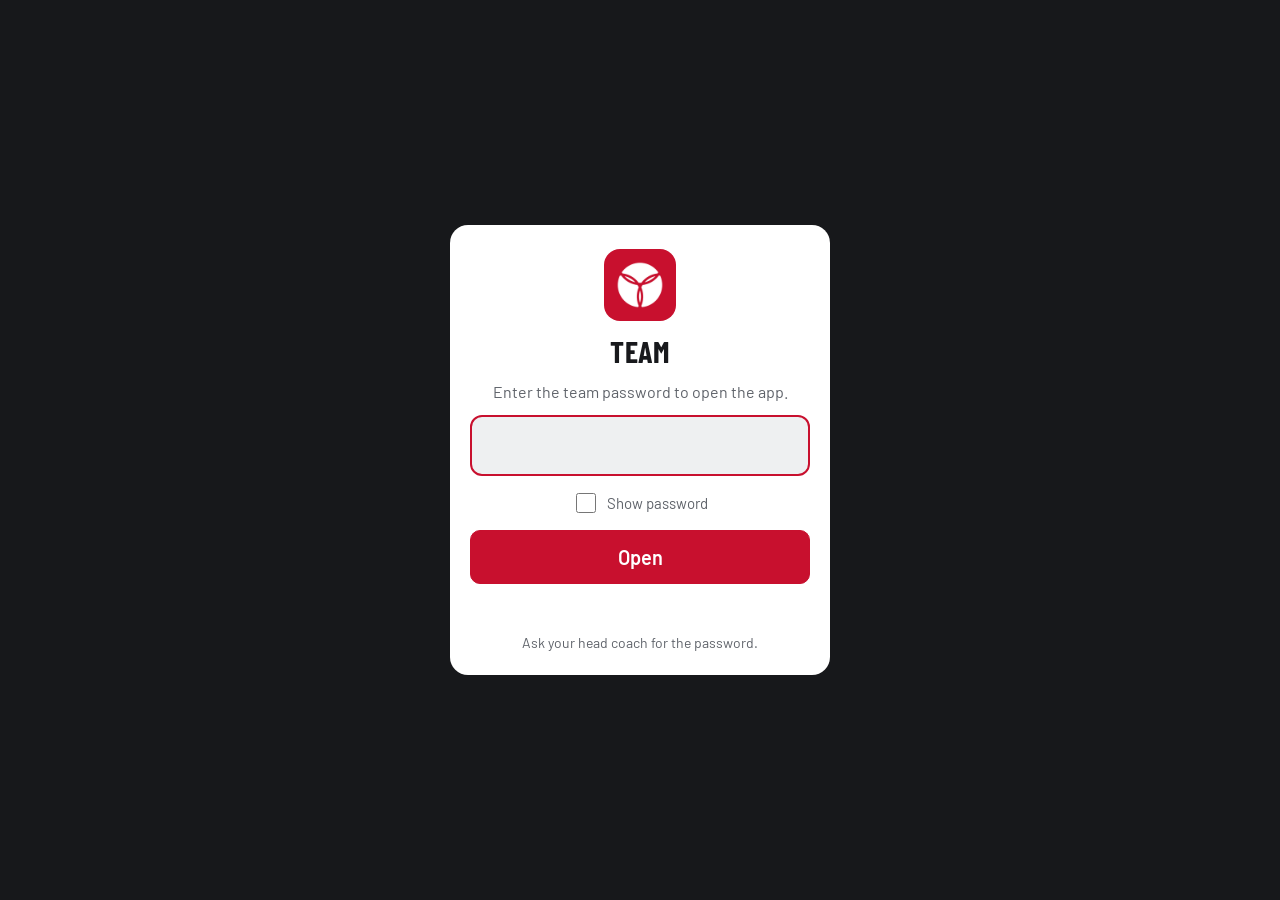
<file: team/index.html>
<!doctype html>
<html lang="en">
<head>
<meta charset="utf-8">
<meta name="robots" content="noindex, nofollow">
<meta name="viewport" content="width=device-width, initial-scale=1, viewport-fit=cover">
<title>Volleyball Team</title>
<meta name="apple-mobile-web-app-capable" content="yes">
<meta name="mobile-web-app-capable" content="yes">
<meta name="apple-mobile-web-app-title" content="Team">
<meta name="apple-mobile-web-app-status-bar-style" content="black-translucent">
<meta name="theme-color" content="#17181b">
<link rel="manifest" href="manifest.webmanifest">
<link rel="apple-touch-icon" href="icon.png">
<link rel="icon" href="icon.png">
<link rel="preconnect" href="https://fonts.googleapis.com">
<link rel="stylesheet" href="https://fonts.googleapis.com/css2?family=Barlow+Condensed:wght@600;700&family=Barlow:wght@400;500;600&display=swap">
<link rel="stylesheet" href="styles.css">
</head>
<body>
<header class="top">
  <div class="top-in">
    <a class="home-link" id="home-link" href="../" hidden>‹ Tools</a>
    <img class="club-logo" id="club-logo" alt="" hidden>
    <div class="brand">Team <span class="ver" id="ver">v1.10</span></div>
    <div class="team-name" id="team-name"></div>
  </div>
</header>

<main id="main" class="main"><p class="muted">Loading…</p></main>

<nav class="tabbar" aria-label="Main">
  <button type="button" data-tab="serve"><svg viewBox="0 0 24 24" aria-hidden="true"><circle cx="12" cy="12" r="8"/><path d="M4.5 9.5c4 1 11 1 15 0M6 17c3-3 9-3 12 0"/></svg>Serve</button>
  <button type="button" data-tab="receive"><svg viewBox="0 0 24 24" aria-hidden="true"><path d="M5 14l7 6 7-6"/><path d="M12 20V4"/></svg>Receive</button>
  <button type="button" data-tab="attack"><svg viewBox="0 0 24 24" aria-hidden="true"><path d="M3 4v17M21 4v17"/><rect x="3" y="5" width="18" height="7"/><path d="M7.5 5v7M12 5v7M16.5 5v7M3 8.5h18"/></svg>Net Play</button>
  <button type="button" data-tab="schedule"><svg viewBox="0 0 24 24" aria-hidden="true"><rect x="4" y="5" width="16" height="15" rx="2"/><path d="M4 10h16M9 3v4M15 3v4"/></svg>Schedule</button>
  <button type="button" data-tab="more"><svg viewBox="0 0 24 24" aria-hidden="true"><circle cx="5" cy="12" r="1.6"/><circle cx="12" cy="12" r="1.6"/><circle cx="19" cy="12" r="1.6"/></svg>More</button>
</nav>

<div class="update" id="update" hidden>
  <span id="update-text">New version available</span>
  <button type="button" class="btn small primary" id="update-btn">Update</button>
</div>
<div class="toast" id="toast" role="status"></div>

<script type="module" src="js/app.js"></script>
</body>
</html>
</file>
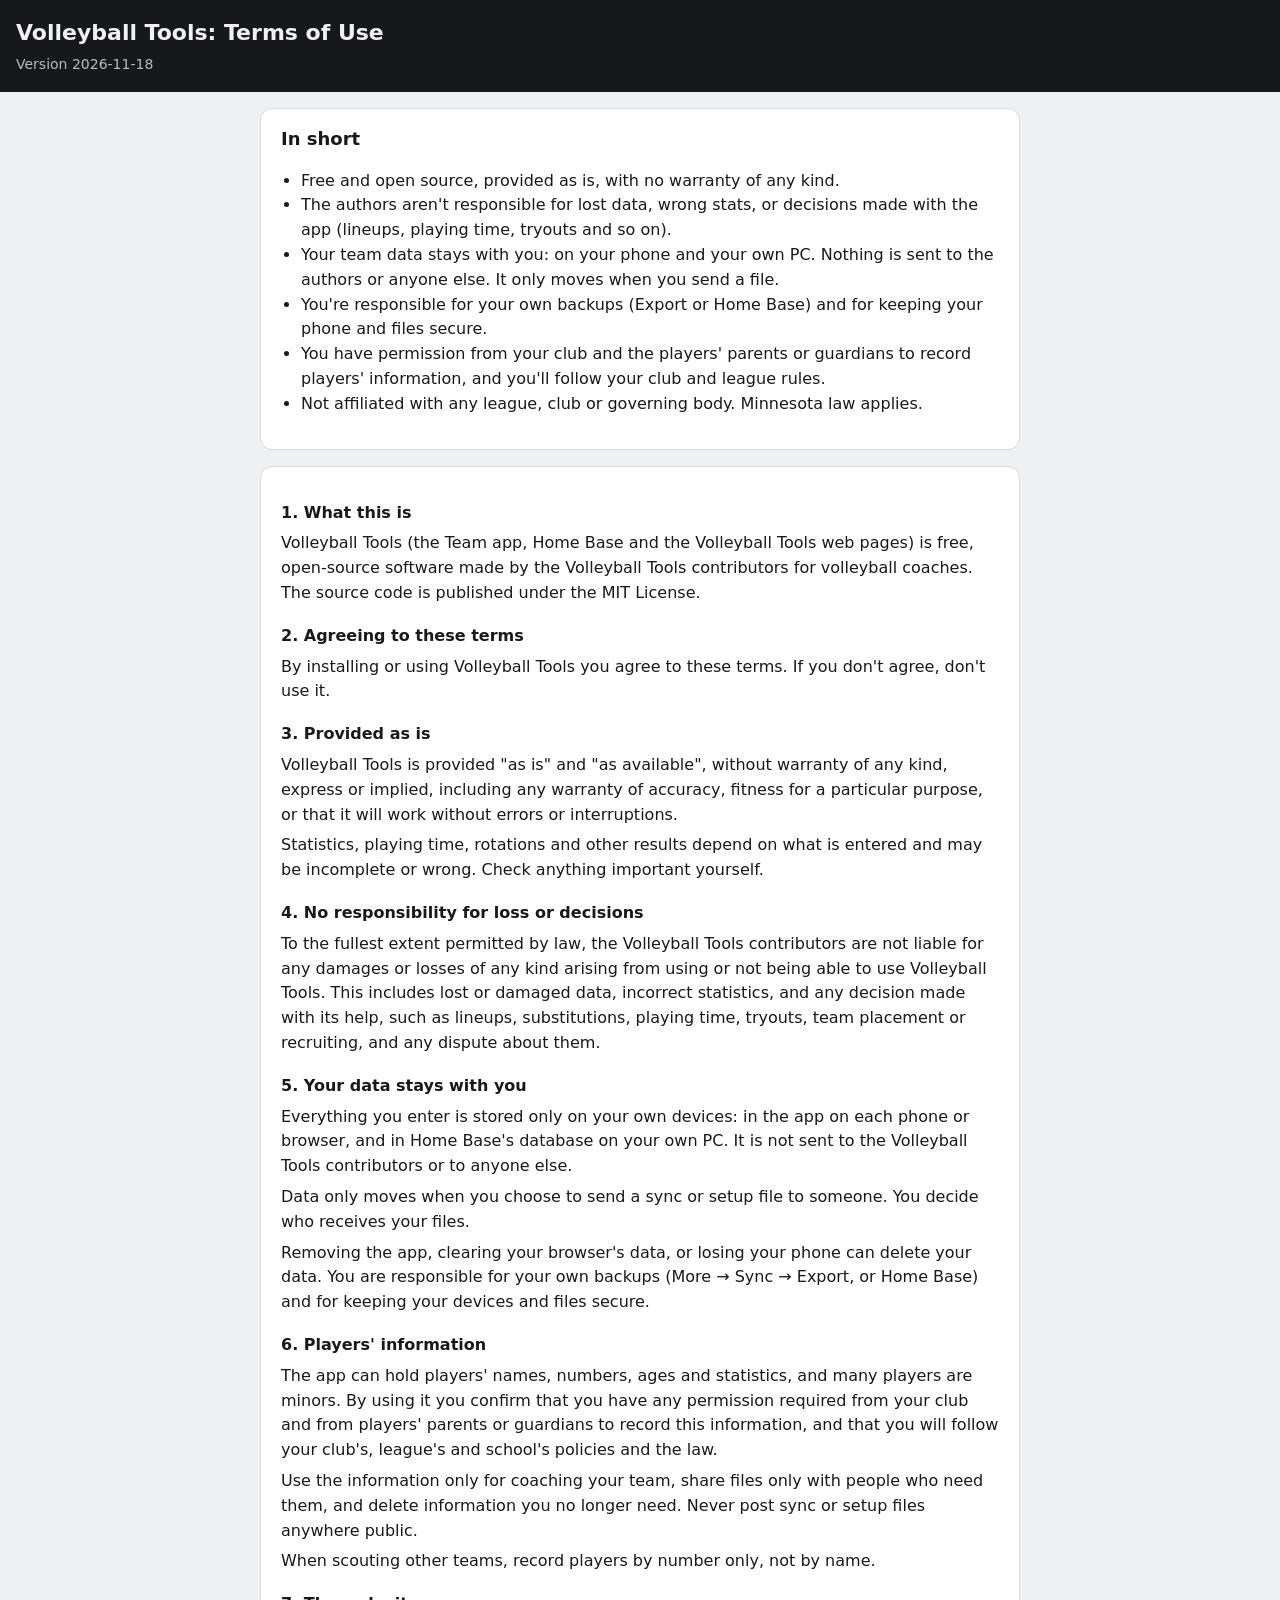
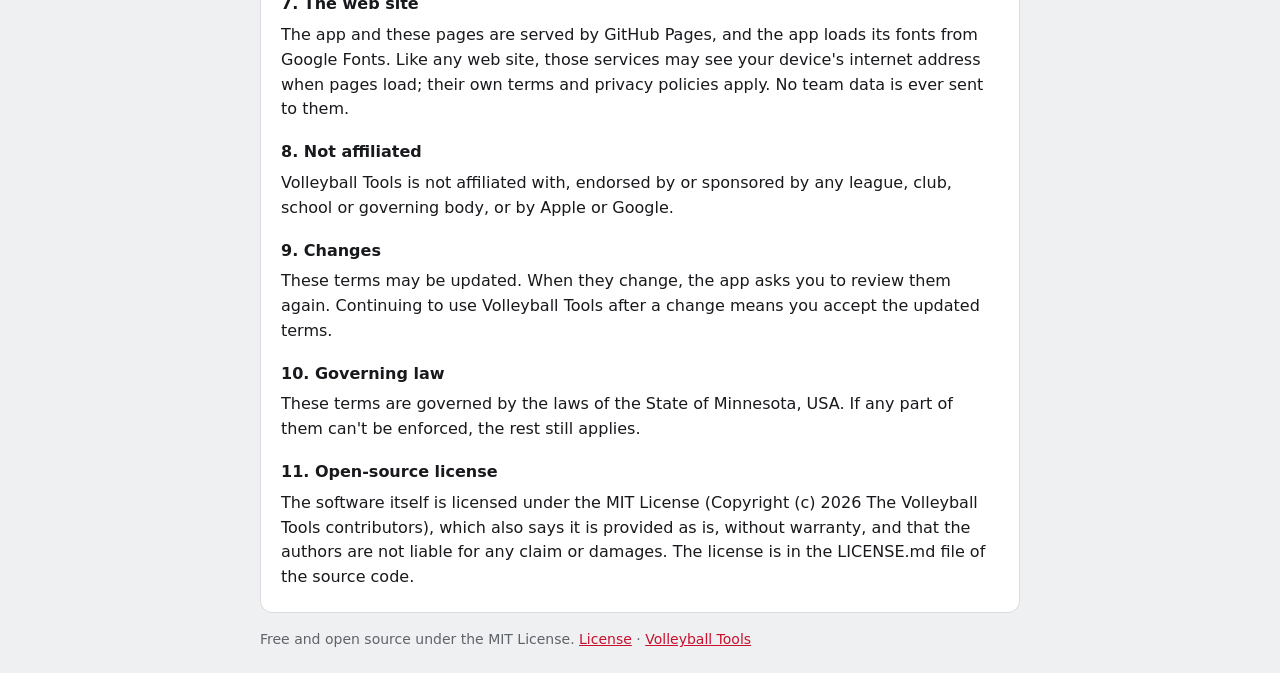
<file: terms.html>
<!doctype html>
<html lang="en"><head><meta charset="utf-8"><meta name="robots" content="noindex, nofollow"><meta name="viewport" content="width=device-width, initial-scale=1">
<title>Volleyball Tools: Terms of Use</title>
<style>
:root{--bg:#eef0f1;--card:#fff;--ink:#18191c;--muted:#5f636a;--line:#d9dbde;--head:#17181b}
@media (prefers-color-scheme:dark){:root{--bg:#111214;--card:#1c1d20;--ink:#ececee;--muted:#9a9ea6;--line:#2f3135;--head:#0b0b0c}}
body{margin:0;background:var(--bg);color:var(--ink);font:16px/1.55 "Segoe UI",system-ui,-apple-system,sans-serif}
header{background:var(--head);color:#f1f1f2;padding:16px max(16px,env(safe-area-inset-left))}
header h1{margin:0;font-size:22px}header p{margin:4px 0 0;opacity:.75;font-size:14px}
main{max-width:760px;margin:0 auto;padding:16px max(16px,env(safe-area-inset-left))}
.card{background:var(--card);border:1px solid var(--line);border-radius:12px;padding:16px 20px;margin-bottom:16px}
h2{font-size:18px;margin:0 0 8px}h3{font-size:16px;margin:18px 0 4px}p{margin:6px 0}ul{padding-left:20px}a{color:#c8102e}
.muted{color:var(--muted);font-size:14px}
</style></head><body>
<header><h1>Volleyball Tools: Terms of Use</h1><p>Version 2026-11-18</p></header>
<main>
<section class="card"><h2>In short</h2><ul><li>Free and open source, provided as is, with no warranty of any kind.</li><li>The authors aren&#x27;t responsible for lost data, wrong stats, or decisions made with the app (lineups, playing time, tryouts and so on).</li><li>Your team data stays with you: on your phone and your own PC. Nothing is sent to the authors or anyone else. It only moves when you send a file.</li><li>You&#x27;re responsible for your own backups (Export or Home Base) and for keeping your phone and files secure.</li><li>You have permission from your club and the players&#x27; parents or guardians to record players&#x27; information, and you&#x27;ll follow your club and league rules.</li><li>Not affiliated with any league, club or governing body. Minnesota law applies.</li></ul></section>
<section class="card"><h3>1. What this is</h3><p>Volleyball Tools (the Team app, Home Base and the Volleyball Tools web pages) is free, open-source software made by the Volleyball Tools contributors for volleyball coaches. The source code is published under the MIT License.</p><h3>2. Agreeing to these terms</h3><p>By installing or using Volleyball Tools you agree to these terms. If you don&#x27;t agree, don&#x27;t use it.</p><h3>3. Provided as is</h3><p>Volleyball Tools is provided &quot;as is&quot; and &quot;as available&quot;, without warranty of any kind, express or implied, including any warranty of accuracy, fitness for a particular purpose, or that it will work without errors or interruptions.</p><p>Statistics, playing time, rotations and other results depend on what is entered and may be incomplete or wrong. Check anything important yourself.</p><h3>4. No responsibility for loss or decisions</h3><p>To the fullest extent permitted by law, the Volleyball Tools contributors are not liable for any damages or losses of any kind arising from using or not being able to use Volleyball Tools. This includes lost or damaged data, incorrect statistics, and any decision made with its help, such as lineups, substitutions, playing time, tryouts, team placement or recruiting, and any dispute about them.</p><h3>5. Your data stays with you</h3><p>Everything you enter is stored only on your own devices: in the app on each phone or browser, and in Home Base&#x27;s database on your own PC. It is not sent to the Volleyball Tools contributors or to anyone else.</p><p>Data only moves when you choose to send a sync or setup file to someone. You decide who receives your files.</p><p>Removing the app, clearing your browser&#x27;s data, or losing your phone can delete your data. You are responsible for your own backups (More → Sync → Export, or Home Base) and for keeping your devices and files secure.</p><h3>6. Players&#x27; information</h3><p>The app can hold players&#x27; names, numbers, ages and statistics, and many players are minors. By using it you confirm that you have any permission required from your club and from players&#x27; parents or guardians to record this information, and that you will follow your club&#x27;s, league&#x27;s and school&#x27;s policies and the law.</p><p>Use the information only for coaching your team, share files only with people who need them, and delete information you no longer need. Never post sync or setup files anywhere public.</p><p>When scouting other teams, record players by number only, not by name.</p><h3>7. The web site</h3><p>The app and these pages are served by GitHub Pages, and the app loads its fonts from Google Fonts. Like any web site, those services may see your device&#x27;s internet address when pages load; their own terms and privacy policies apply. No team data is ever sent to them.</p><h3>8. Not affiliated</h3><p>Volleyball Tools is not affiliated with, endorsed by or sponsored by any league, club, school or governing body, or by Apple or Google.</p><h3>9. Changes</h3><p>These terms may be updated. When they change, the app asks you to review them again. Continuing to use Volleyball Tools after a change means you accept the updated terms.</p><h3>10. Governing law</h3><p>These terms are governed by the laws of the State of Minnesota, USA. If any part of them can&#x27;t be enforced, the rest still applies.</p><h3>11. Open-source license</h3><p>The software itself is licensed under the MIT License (Copyright (c) 2026 The Volleyball Tools contributors), which also says it is provided as is, without warranty, and that the authors are not liable for any claim or damages. The license is in the LICENSE.md file of the source code.</p></section>
<p class="muted">Free and open source under the MIT License. <a href="https://github.com/pbbergs/Volleyball-Tools/blob/main/LICENSE.md">License</a> &middot; <a href="./">Volleyball Tools</a></p>
</main></body></html>
</file>
<file: team/styles.css>
/* Volleyball Team app. Club colours (red, gray, black, white), the same look as the other Volleyball Tools: black header, light-gray page, white cards, red buttons. */
:root {
  --bg: #eef0f1; --surface: #ffffff; --ink: #18191c; --muted: #5f636a; --line: #d9dbde;
  --head: #17181b; --head-ink: #f1f1f2; --accent: #c8102e; --press: #f9e2e5;
  --green: #16803c; --blue: #1f5fbf; --orange: #c2620a; --red: #b91c1c; --flag: #fde0e0;
  --font-display: "Barlow Condensed", "Arial Narrow", "Segoe UI", sans-serif;
  --font-body: "Barlow", "Segoe UI", system-ui, -apple-system, sans-serif;
  --tabbar-h: 60px;
  color-scheme: light;
}
@media (prefers-color-scheme: dark) {
  :root { --bg: #111214; --surface: #1c1d20; --ink: #ececee; --muted: #9a9ea6; --line: #2f3135;
          --head: #0b0b0c; --head-ink: #ececee; --accent: #e23a50; --press: #3b1e23; --flag: #5a2a2e; color-scheme: dark; }
}
* { box-sizing: border-box; }
[hidden] { display: none !important; }
html { -webkit-text-size-adjust: 100%; }
body { margin: 0; background: var(--bg); color: var(--ink); font-family: var(--font-body); font-size: 16px; line-height: 1.4;
       -webkit-tap-highlight-color: transparent; }
button, input, select, textarea { font: inherit; color: inherit; }
button:focus-visible, input:focus-visible, select:focus-visible, textarea:focus-visible, a:focus-visible { outline: 3px solid var(--accent); outline-offset: 2px; }
h2, h3 { font-family: var(--font-display); margin: 0; line-height: 1.1; }
h2 { font-size: 24px; text-transform: uppercase; letter-spacing: .03em; }
h3 { font-size: 20px; }
a { color: var(--accent); }
.muted { color: var(--muted); }
.small { font-size: 14px; }

/* Header: scrolls with the page (never sticky), reaches under the iPhone status bar. */
.top { background: var(--head); color: var(--head-ink); padding-top: env(safe-area-inset-top, 0px); }
.top-in { max-width: 920px; margin: 0 auto; display: flex; align-items: center; gap: 10px; flex-wrap: wrap;
          padding-block: 10px; padding-left: max(16px, env(safe-area-inset-left, 0px)); padding-right: max(16px, env(safe-area-inset-right, 0px)); }
.club-logo { height: 36px; width: auto; max-width: 72px; object-fit: contain; border-radius: 6px; background: #fff; padding: 2px; }
.brand { font-family: var(--font-display); font-size: 26px; font-weight: 700; text-transform: uppercase; letter-spacing: .02em; }
.ver { font-family: var(--font-body); font-size: 12px; font-weight: 500; text-transform: none; letter-spacing: 0; opacity: .6; margin-left: 4px; }
.team-name { margin-left: auto; font-weight: 600; opacity: .85; min-width: 0; overflow: hidden; text-overflow: ellipsis; white-space: nowrap; max-width: 55%; }
.home-link { color: var(--head-ink); text-decoration: none; font-weight: 600; font-size: 15px; padding: 6px 10px;
             border: 1px solid color-mix(in srgb, var(--head-ink) 35%, transparent); border-radius: 8px; }

.main { max-width: 920px; margin: 0 auto; display: grid; gap: 14px;
        padding-block: 14px calc(var(--tabbar-h) + 28px + env(safe-area-inset-bottom, 0px));
        padding-left: max(16px, env(safe-area-inset-left, 0px)); padding-right: max(16px, env(safe-area-inset-right, 0px)); }

/* Bottom tab bar (within thumb reach) */
.tabbar { position: fixed; left: 0; right: 0; bottom: 0; z-index: 30; display: grid; grid-template-columns: repeat(5, 1fr);
          background: var(--surface); border-top: 1px solid var(--line);
          padding-bottom: env(safe-area-inset-bottom, 0px); padding-left: env(safe-area-inset-left, 0px); padding-right: env(safe-area-inset-right, 0px); }
.tabbar button { background: none; border: 0; height: var(--tabbar-h); display: flex; flex-direction: column; align-items: center; justify-content: center;
                 gap: 3px; font-size: 12px; font-weight: 600; color: var(--muted); cursor: pointer; }
.tabbar svg { width: 24px; height: 24px; fill: none; stroke: currentColor; stroke-width: 1.8; stroke-linecap: round; stroke-linejoin: round; }
.tabbar button[aria-current="page"] { color: var(--accent); }

.card { background: var(--surface); border: 1px solid var(--line); border-radius: 14px; padding: 16px; display: grid; gap: 12px; min-width: 0; }
.card-head { display: flex; align-items: center; gap: 10px; flex-wrap: wrap; }
.card-head .grow { flex: 1; }
.row { display: flex; gap: 8px; flex-wrap: wrap; align-items: center; }

.btn { font-size: 16px; font-weight: 600; padding: 11px 16px; border-radius: 10px; border: 1px solid var(--line);
       background: var(--surface); cursor: pointer; min-height: 44px; }
.btn:active { background: var(--press); }
.btn.primary { background: var(--accent); border-color: var(--accent); color: #fff; }
.btn.danger { background: var(--red); border-color: var(--red); color: #fff; }
.btn.small { padding: 7px 12px; font-size: 14px; min-height: 36px; }
.btn:disabled { opacity: .45; cursor: default; }
.btn.wide { width: 100%; }

.sr { position: absolute; width: 1px; height: 1px; overflow: hidden; clip: rect(0 0 0 0); white-space: nowrap; }
label.btn { display: inline-flex; align-items: center; justify-content: center; }
label.btn:has(+ input:focus-visible) { outline: 3px solid var(--accent); outline-offset: 2px; }
label.field { display: grid; gap: 4px; font-size: 14px; font-weight: 600; color: var(--muted); min-width: 0; }
input[type=text], input[type=date], input[type=time], input[type=number], input[type=url], select, textarea {
  font-size: 16px; padding: 10px 12px; border-radius: 10px; border: 1px solid var(--line); background: var(--surface);
  color: var(--ink); min-width: 0; width: 100%; min-height: 44px; }
.grid2 { display: grid; grid-template-columns: 1fr 1fr; gap: 10px; }
.grid3 { display: grid; grid-template-columns: 1fr 1fr 1fr; gap: 10px; }
input[type=checkbox] { width: 22px; height: 22px; accent-color: var(--accent); }
label.chk { display: flex; align-items: center; gap: 10px; font-weight: 500; cursor: pointer; }

/* Lists */
.list { display: grid; }
.item { display: flex; align-items: center; gap: 12px; padding: 12px 4px; border-top: 1px solid var(--line); background: none;
        border-left: 0; border-right: 0; border-bottom: 0; width: 100%; text-align: left; cursor: pointer; min-width: 0; }
.item:first-child { border-top: 0; }
.item:active { background: var(--press); }
.item .num { font-family: var(--font-display); font-weight: 700; font-size: 22px; min-width: 40px; text-align: right; }
.item .main-txt { flex: 1; min-width: 0; }
.item .main-txt b { display: block; overflow: hidden; text-overflow: ellipsis; white-space: nowrap; }
.item .sub { color: var(--muted); font-size: 14px; }
.chev { color: var(--muted); font-size: 22px; }
.pill { font-size: 12px; font-weight: 700; padding: 3px 8px; border-radius: 99px; background: var(--press); color: var(--accent); white-space: nowrap; }
.pill.done { background: color-mix(in srgb, var(--green) 15%, transparent); color: var(--green); }
.pill.live { background: color-mix(in srgb, var(--orange) 18%, transparent); color: var(--orange); }

/* Match bar */
.matchbar { background: var(--head); color: var(--head-ink); border-radius: 14px; padding: 12px 14px; display: grid; gap: 10px; }
.mb-top { display: flex; align-items: center; gap: 10px; min-width: 0; }
.mb-name { flex: 1; min-width: 0; font-weight: 700; overflow: hidden; text-overflow: ellipsis; white-space: nowrap; }
.mb-sub { font-size: 13px; opacity: .75; font-weight: 500; }
.mb-score { font-family: var(--font-display); font-size: 34px; font-weight: 700; font-variant-numeric: tabular-nums; white-space: nowrap; }
.mb-btns { display: grid; grid-template-columns: 1fr 1fr auto; gap: 8px; }
.mb-btns .btn { white-space: nowrap; padding: 10px 8px; background: color-mix(in srgb, var(--head-ink) 12%, transparent); border-color: transparent; color: var(--head-ink); }
.mb-btns .btn.us { background: var(--green); }
.mb-btns .btn.them { background: var(--red); }

/* Player chips and result buttons */
.chips { display: grid; grid-template-columns: repeat(auto-fill, minmax(104px, 1fr)); gap: 8px; }
.pchip { display: flex; align-items: baseline; gap: 6px; padding: 12px 10px; border-radius: 12px; border: 2px solid var(--line);
         background: var(--surface); cursor: pointer; text-align: left; min-height: 52px; min-width: 0; }
.pchip .n { font-family: var(--font-display); font-weight: 700; font-size: 22px; }
.pchip .nm { font-weight: 600; overflow: hidden; text-overflow: ellipsis; white-space: nowrap; min-width: 0; }
.pchip.sel { border-color: var(--accent); background: var(--press); }
.results { display: grid; grid-auto-flow: column; grid-auto-columns: 1fr; gap: 10px; }
.res { border: 0; border-radius: 14px; color: #fff; font-family: var(--font-display); font-size: 30px; font-weight: 700;
       min-height: 76px; cursor: pointer; text-transform: uppercase; }
.res:active { transform: scale(.96); }
.res.g { background: var(--green); } .res.b { background: var(--blue); } .res.o { background: var(--orange); } .res.r { background: var(--red); }
.feedback { display: flex; align-items: center; gap: 12px; min-height: 44px; }
.feedback .msg { flex: 1; font-weight: 600; min-width: 0; }
.feedback .msg.pop { animation: pop .5s ease; }
@keyframes pop { 0% { color: var(--accent); transform: scale(1.04); } 100% { transform: none; } }

/* Tables */
.scroll { overflow-x: auto; -webkit-overflow-scrolling: touch; border: 1px solid var(--line); border-radius: 12px; }
table { width: 100%; border-collapse: collapse; font-variant-numeric: tabular-nums; }
th, td { padding: 10px 8px; text-align: center; border-top: 1px solid var(--line); white-space: nowrap; }
thead th { border-top: 0; font-size: 13px; color: var(--muted); text-transform: uppercase; letter-spacing: .04em; }
th:first-child, td:first-child { text-align: left; padding-left: 12px; }
tr.team td { font-weight: 700; background: color-mix(in srgb, var(--accent) 8%, var(--surface)); }
td.flag { background: var(--flag); }

/* Match bar extras */
.mb-btns { grid-template-columns: 1fr 1fr auto auto; }
.mb-first { display: flex; align-items: center; gap: 8px; flex-wrap: wrap; font-weight: 600; }
.mb-first span { flex: 1 1 100%; }
.mb-first .btn { background: var(--head-ink); color: var(--head); border-color: transparent; flex: 1; }

/* Segmented switcher (Attack / Block / Set, Stats views) */
.seg { display: grid; grid-auto-flow: column; grid-auto-columns: 1fr; gap: 4px; padding: 4px; background: var(--press); border-radius: 12px; min-width: 0; }
@media (max-width: 560px) { .seg.wrap { grid-auto-flow: row; grid-template-columns: 1fr 1fr; } }
.card-head .seg { flex: 1 1 100%; }
.seg button { min-width: 0; white-space: nowrap; overflow: hidden; text-overflow: ellipsis; border: 0; background: none; padding: 9px 8px; border-radius: 9px; font-weight: 700; cursor: pointer; color: var(--muted); min-height: 40px; }
.seg button[aria-selected="true"] { background: var(--surface); color: var(--ink); box-shadow: 0 1px 2px rgb(0 0 0 / .12); }

.courtchips { display: grid; grid-template-columns: repeat(3, 1fr); gap: 6px; padding: 6px; border-radius: 12px;
              background: color-mix(in srgb, #f1e3c0 70%, var(--surface)); border: 2px solid var(--ink); border-top-width: 5px; }
@media (prefers-color-scheme: dark) { .courtchips { background: #2a2820; } }
.courtchips .pchip { position: relative; padding: 16px 6px 8px; min-height: 58px; justify-content: center; flex-direction: column; align-items: center; gap: 0; text-align: center; }
.courtchips .pchip .pos { position: absolute; top: 3px; left: 6px; font-size: 11px; font-weight: 700; color: var(--muted); }
.courtchips .pchip.empty { border-style: dashed; color: var(--muted); cursor: default; }
.courtchips .pchip.rowgap { margin-top: 6px; }
.chip-sep { grid-column: 1 / -1; font-size: 12px; font-weight: 700; text-transform: uppercase; letter-spacing: .06em; color: var(--muted); margin-top: 4px; }
.pchip.oncourt { border-color: color-mix(in srgb, var(--green) 55%, var(--line)); }
.pchip.oncourt.sel { border-color: var(--accent); }

/* Court */
.subs { font-weight: 700; font-size: 14px; padding: 4px 10px; border-radius: 99px; background: var(--press); }
.subs.maxed { background: var(--flag); color: var(--red); }
.notice { background: var(--flag); border: 2px solid var(--red); border-radius: 12px; padding: 12px; font-size: 15px; }
.net { height: 22px; border-radius: 4px 4px 0 0; color: #fff; font-size: 11px; font-weight: 800; letter-spacing: .3em; display: flex; align-items: center; justify-content: center;
       background: repeating-linear-gradient(45deg, #222 0 3px, #555 3px 6px), #333; background-blend-mode: normal; }
.court { display: grid; grid-template-columns: repeat(3, 1fr); background: #f1e3c0; border: 4px solid var(--ink); border-top-width: 6px; margin-top: -12px; position: relative; }
@media (prefers-color-scheme: dark) { .court { background: #2a2820; } }
.court::after { content: ""; position: absolute; left: 0; right: 0; top: 50%; border-top: 4px dotted var(--ink); pointer-events: none; }
.cbox { position: relative; min-height: 104px; border: 0; border-right: 2px solid var(--ink); background: none; color: var(--ink); cursor: pointer;
        display: flex; flex-direction: column; align-items: center; justify-content: center; gap: 2px; padding: 22px 4px 8px; min-width: 0; }
.cbox:nth-child(3n) { border-right: 0; }
.cbox.sel { background: color-mix(in srgb, var(--accent) 22%, transparent); }
.cbox.warn { outline: 3px solid var(--red); outline-offset: -3px; }
.cbox.serving .cnum::after { content: " ●"; color: var(--green); font-size: 16px; vertical-align: middle; }
.cpos { position: absolute; top: 4px; left: 7px; font-family: var(--font-display); font-weight: 700; font-size: 20px; opacity: .55; }
.cnum { font-family: var(--font-display); font-weight: 700; font-size: 28px; line-height: 1; }
.cname { font-weight: 600; font-size: 14px; max-width: 100%; overflow: hidden; text-overflow: ellipsis; white-space: nowrap; }
.crole { font-weight: 700; font-size: 12px; color: var(--muted); text-align: center; }
.cempty { color: var(--muted); font-weight: 600; font-size: 14px; }
.cbtns { display: grid; grid-template-columns: 1fr 1fr; gap: 8px; }
.cbtns .btn { color: #fff; border: 0; font-size: 15px; padding: 10px 6px; }
.cbtns .o1 { background: #c2410c; } .cbtns .o1b { background: #9a3412; } .cbtns .o2 { background: #e2570b; } .cbtns .o3 { background: #f97316; }

/* Work and links */
.work-pick { display: grid; gap: 6px; max-height: 52vh; overflow-y: auto; }
.wp-row { grid-template-columns: minmax(0, 1fr) minmax(0, 1.3fr); align-items: center; color: var(--ink); font-size: 15px; }
table.matrix th, table.matrix td { padding: 8px 6px; font-size: 14px; }
table.matrix td:not(:first-child) { font-weight: 700; font-family: var(--font-display); font-size: 16px; }
table.matrix th { white-space: normal; line-height: 1.2; min-width: 58px; }
table.matrix td.off { color: var(--muted); font-weight: 600; }
button.linkish { background: none; border: 0; padding: 0; font: inherit; color: var(--accent); cursor: pointer; text-transform: none; letter-spacing: 0; font-weight: 700; }
table.matrix td.abs { color: var(--red); font-weight: 600; }
.link-row { cursor: default; }
.link-row .btn + .btn { margin-left: 6px; }
.link-row a { color: inherit; text-decoration: none; }
.link-row a b { color: var(--accent); }

/* Pop-up sheets */
.sheet { position: fixed; inset: 0; z-index: 50; background: rgb(5 10 16 / .6); display: flex; align-items: flex-end; justify-content: center;
         padding: 16px; padding-bottom: max(16px, env(safe-area-inset-bottom, 0px)); }
.sheet-card { width: min(100%, 560px); max-height: calc(100vh - 40px - env(safe-area-inset-top, 0px)); overflow-y: auto; }
@media (min-width: 640px) { .sheet { align-items: center; } }
.sheet-msg { margin: 0; font-size: 17px; }
.sheet-body { display: grid; gap: 12px; }
.sheet-err { margin: 0; color: var(--red); font-weight: 600; }
.sheet-btns { display: flex; flex-wrap: wrap; gap: 8px; justify-content: flex-end; }
.sheet-btns .btn { flex: 1 1 auto; }
.pick-list { display: grid; gap: 2px; max-height: 50vh; overflow-y: auto; }
.pick-list label { padding: 8px 4px; border-top: 1px solid var(--line); }

.toast { position: fixed; left: 50%; bottom: calc(var(--tabbar-h) + 16px + env(safe-area-inset-bottom, 0px)); transform: translateX(-50%);
         z-index: 60; background: var(--head); color: var(--head-ink); padding: 10px 16px; border-radius: 10px; font-weight: 600;
         opacity: 0; transition: opacity .2s; pointer-events: none; max-width: calc(100% - 32px); text-align: center; }
.toast.show { opacity: 1; }
.update { position: fixed; left: 0; right: 0; bottom: calc(var(--tabbar-h) + env(safe-area-inset-bottom, 0px)); z-index: 40;
          display: flex; align-items: center; justify-content: center; gap: 12px; padding: 10px 16px;
          background: var(--head); color: var(--head-ink); font-weight: 600; }

/* Guide */
.guide h3 { margin-top: 6px; }
.guide p, .guide li { max-width: 68ch; }
.guide ol, .guide ul { margin: 0; padding-left: 22px; display: grid; gap: 6px; }
.guide code { background: var(--press); padding: 1px 5px; border-radius: 4px; font-size: 14px; }
.guide pre { background: var(--press); padding: 10px 12px; border-radius: 8px; overflow-x: auto; margin: 0; font-size: 14px; }
.toc { display: grid; gap: 4px; }

@media (max-width: 520px) {
  .grid3 { grid-template-columns: 1fr 1fr; }
  .res { font-size: 26px; min-height: 70px; }
  .mb-score { font-size: 30px; }
}
@media (prefers-reduced-motion: reduce) { * { transition: none !important; animation: none !important; } }

/* Match-day board and scouting report: one bar per player, weakest first */
.mb-board { flex: 0 0 auto; background: color-mix(in srgb, var(--head-ink) 12%, transparent); border-color: transparent; color: var(--head-ink); }
.mb-board[aria-current] { background: var(--head-ink); color: var(--head); }
.card-head .seg.seg-sm { flex: 0 0 auto; }
.seg-sm button { min-height: 32px; padding: 5px 12px; font-size: 14px; }
.bars { display: grid; gap: 2px; }
.bar-row { display: grid; grid-template-columns: minmax(0, 9.5em) minmax(0, 1fr) 4.6em; align-items: center; gap: 10px; padding: 7px 0; border-top: 1px solid var(--line); }
.bar-row:first-child { border-top: 0; }
.bar-name { min-width: 0; line-height: 1.2; }
.bar-name b { overflow: hidden; text-overflow: ellipsis; white-space: nowrap; }
.bar-sub { display: block; color: var(--muted); font-size: 12px; overflow: hidden; text-overflow: ellipsis; white-space: nowrap; }
.oncourt-dot { color: var(--green); font-size: 10px; margin-left: 4px; vertical-align: 2px; }
.bar-track { height: 14px; border-radius: 7px; background: var(--press); overflow: hidden; }
.bar-fill { height: 100%; border-radius: 7px; }
.bar-fill.red, .key.red { background: var(--red); }
.bar-fill.amber, .key.amber { background: var(--orange); }
.bar-fill.green, .key.green { background: var(--green); }
.bar-num { text-align: right; font-family: var(--font-display); font-weight: 700; font-size: 20px; font-variant-numeric: tabular-nums; white-space: nowrap; }
.bar-num.red { color: var(--red); } .bar-num.amber { color: var(--orange); } .bar-num.green { color: var(--green); }
.bar-count { font-family: var(--font-body); font-size: 11px; font-weight: 600; color: var(--muted); margin-left: 3px; vertical-align: 1px; }
.key { display: inline-block; width: 10px; height: 10px; border-radius: 3px; margin-right: 4px; vertical-align: 0; }
@media (prefers-color-scheme: dark) { .bar-num.red { color: #f07a7a; } .bar-num.amber { color: #f0a65a; } .bar-num.green { color: #5fd08a; } }

/* Scouting: 0-99 number grid */
.numgrid { display: grid; grid-template-columns: repeat(10, minmax(0, 1fr)); gap: 4px; margin-top: 8px; }
.numgrid .ng { aspect-ratio: 1; max-width: 100%; border: 1px solid var(--line); background: var(--surface); color: var(--ink); border-radius: 8px;
  font-family: var(--font-display); font-weight: 700; font-size: 16px; padding: 0; cursor: pointer; min-height: 30px; }
.numgrid .ng.on { background: var(--accent); border-color: var(--accent); color: #fff; }
.scout-chips { grid-template-columns: repeat(auto-fill, minmax(74px, 1fr)); margin-top: 10px; }
.scout-chips .pchip { flex-direction: column; align-items: center; gap: 0; padding: 8px 4px; text-align: center; }
.scout-chips .pchip .nm { font-size: 12px; }
.scout-chips .addnum { justify-content: center; color: var(--accent); border-style: dashed; font-weight: 700; }

/* Tap feedback: the button flashes with a check, the player's chip pulses with a badge, the bar confirms */
.res { position: relative; overflow: hidden; }
.mb-btns .btn { position: relative; }
.res.flash, .btn.flash { animation: tapflash .55s ease-out; }
.res.flash::after, .btn.flash::after { content: "✓"; position: absolute; inset: 0; display: grid; place-items: center;
  font-size: 46px; font-weight: 700; color: #fff; background: rgb(255 255 255 / .38); animation: fadeout .9s ease-out forwards; pointer-events: none; }
.btn.flash::after { font-size: 26px; border-radius: inherit; }
@keyframes tapflash { 0% { transform: scale(.9); filter: brightness(1.5); } 55% { transform: scale(1.05); } 100% { transform: none; filter: none; } }
@keyframes fadeout { 0%, 45% { opacity: 1; } 100% { opacity: 0; } }
.pchip { position: relative; }
.pchip.got { animation: chippulse .9s ease-out; border-color: var(--green); }
@keyframes chippulse { 0% { box-shadow: 0 0 0 0 color-mix(in srgb, var(--green) 70%, transparent); } 100% { box-shadow: 0 0 0 14px transparent; } }
.got-badge { position: absolute; top: 3px; right: 4px; background: var(--green); color: #fff; font-size: 12px; font-weight: 700; line-height: 1;
  padding: 3px 6px; border-radius: 9px; white-space: nowrap; animation: fadeout 1.8s ease-out forwards; pointer-events: none; }
.confirm { flex: 1; min-width: 0; font-weight: 700; padding: 10px 12px; border-radius: 10px; border-left: 6px solid var(--muted);
  background: var(--press); line-height: 1.25; }
.confirm:empty { background: none; border: 0; padding: 0; }
.confirm.c-g { border-left-color: var(--green); background: color-mix(in srgb, var(--green) 15%, var(--surface)); }
.confirm.c-b { border-left-color: var(--blue); background: color-mix(in srgb, var(--blue) 15%, var(--surface)); }
.confirm.c-o { border-left-color: var(--orange); background: color-mix(in srgb, var(--orange) 15%, var(--surface)); }
.confirm.c-r { border-left-color: var(--red); background: color-mix(in srgb, var(--red) 15%, var(--surface)); }
.confirm.pop { animation: confirmin .5s ease-out; }
@keyframes confirmin { 0% { transform: scale(1.05); filter: brightness(1.25); } 100% { transform: none; filter: none; } }
@media (prefers-reduced-motion: reduce) { .res.flash, .btn.flash, .pchip.got, .confirm.pop { animation: none; } }
table.matrix.counts th { min-width: 40px; }
table.matrix.counts td.zero { color: var(--muted); font-weight: 500; opacity: .55; }
#ver { cursor: pointer; text-decoration: underline dotted; text-underline-offset: 3px; }
.wn-v { font-size: 18px; margin: 8px 0 2px; }
.wn { margin: 0 0 6px; padding-left: 20px; display: grid; gap: 4px; }
.share { text-align: center; }
.share-qr { display: grid; place-items: center; }
.share-qr svg { width: min(78vw, 300px); height: auto; border-radius: 8px; }
.share-url { margin: 0; word-break: break-all; }
.share-steps { margin: 0; padding-left: 20px; display: grid; gap: 6px; }

/* Welcome */
body.onboarding .tabbar, body.onboarding .update { display: none; }
.ob { display: grid; gap: 12px; }
.ob h2 { font-size: 26px; }
.ob-icon { width: 72px; height: 72px; border-radius: 16px; justify-self: center; }
.ob-lead { font-size: 18px; font-weight: 600; margin: 0; text-align: center; }
.ob-list, .ob-steps { margin: 0; padding-left: 20px; display: grid; gap: 8px; }
.ob-steps li { padding-left: 2px; }
.ob-ok { margin: 0; font-weight: 700; color: var(--green); }
.ob-dots { display: flex; gap: 6px; justify-content: center; }
.ob-dots span { width: 8px; height: 8px; border-radius: 50%; background: var(--line); }
.ob-dots span.on { background: var(--accent); width: 22px; border-radius: 4px; }
.ob-agree { display: flex; gap: 10px; align-items: flex-start; font-weight: 600; padding: 12px; border-radius: 10px; background: var(--press); }
.ob-agree input { width: 22px; height: 22px; margin: 0; flex: 0 0 auto; }
.ob-nav { display: flex; justify-content: space-between; gap: 10px; }
.ob-nav .btn { flex: 1; }
.ob-choices { display: grid; gap: 10px; }
.ob-choices .btn { display: grid; gap: 2px; text-align: left; padding: 12px 14px; white-space: normal; }
.ob-choices .btn span { font-weight: 500; font-size: 14px; opacity: .85; }
.ob-err { margin: 0; color: var(--red); font-weight: 600; min-height: 1.2em; }
.terms-full { max-height: 60vh; overflow-y: auto; }
.terms-full h3 { font-size: 16px; margin: 14px 0 2px; }
.terms-full p { margin: 4px 0; }

/* Rotation wheel */
.wheel-wrap { display: grid; place-items: center; }
.wheel { width: 100%; max-width: 360px; height: auto; display: block; }
.wheel-wrap { min-width: 0; overflow: hidden; }
.w-slice { stroke: #ffffff; stroke-width: 4; cursor: pointer; }
.w-white .w-slice { stroke: #c9d1da; stroke-width: 2; }
.wheel .w-white text { fill: #18191c; }
.w-slice:active { opacity: .6; }
.wheel text { pointer-events: none; fill: #fff; font-family: var(--font-body); }
.w-name { font-weight: 700; font-size: 15px; }
.w-sub { font-size: 11px; font-weight: 600; opacity: .92; }
.w-pos { font-family: var(--font-display) !important; font-weight: 700; font-size: 17px; opacity: .9; }
.w-srv { font-size: 10px; font-weight: 700; text-transform: uppercase; letter-spacing: .05em; }
.w-hub { fill: var(--surface); stroke: var(--line); stroke-width: 2; }
.wheel .w-hub-t { fill: var(--muted); font-size: 11px; font-weight: 600; }
.wheel .w-hub-n { fill: var(--ink); font-size: 24px; font-weight: 700; font-family: var(--font-display); }
.w-row { stroke: var(--surface); stroke-width: 5; }
.wheel .w-net { fill: var(--muted); font-size: 11px; font-weight: 700; letter-spacing: .1em; }
.wheel .w-lbl { fill: var(--muted); font-size: 11px; font-weight: 600; }
.w-netline { stroke: var(--ink); stroke-width: 3; stroke-dasharray: 6 4; }
.legend { display: flex; flex-wrap: wrap; gap: 6px 12px; justify-content: center; font-size: 13px; font-weight: 600; }
.legend i { display: inline-block; width: 12px; height: 12px; border-radius: 3px; margin-right: 4px; vertical-align: -1px; }
.plan-link { width: 100%; margin-top: 8px; }
.swap-list { margin: 0 0 6px; padding-left: 20px; display: grid; gap: 6px; }
.mb-top .mb-board { padding: 6px 9px; }
.trk-rot { display: flex; justify-content: flex-end; margin-top: 8px; }

/* Colour levels form */
.lv-custom { display: grid; gap: 8px; }
.lv-row { display: grid; grid-template-columns: minmax(0, 1fr) 5.2em auto 5.2em; gap: 8px; align-items: center; font-weight: 600; font-size: 14px; }
.lv-row input { width: 100%; min-width: 0; }

/* Player card and gauges */
tr.tap { cursor: pointer; }
tr.tap td:first-child { color: var(--accent); font-weight: 600; }
.pc-head { display: flex; gap: 12px; align-items: center; }
.pc-num { font-family: var(--font-display); font-size: 34px; font-weight: 700; background: var(--head); color: var(--head-ink); border-radius: 12px; min-width: 58px; text-align: center; padding: 2px 8px; }
.pc-head h2 { margin: 0; }
.gauges { display: grid; grid-template-columns: repeat(auto-fit, minmax(150px, 1fr)); gap: 10px; }
.gauge-box { margin: 0; text-align: center; min-width: 0; }
.gauge-box figcaption { font-family: var(--font-display); font-weight: 700; font-size: 18px; text-transform: uppercase; letter-spacing: .02em; }
.gauge { width: 100%; max-width: 260px; height: auto; display: block; margin: 0 auto; }
.g-tick { stroke: var(--muted); stroke-width: 2; }
.g-lbl { fill: var(--muted); font-size: 11px; font-weight: 600; }
.g-needle { stroke: var(--ink); stroke-width: 4; stroke-linecap: round; }
.g-tip { fill: var(--ink); }
.g-hub { fill: var(--ink); }
.g-val { fill: var(--ink); font-family: var(--font-display); font-size: 26px; font-weight: 700; }
.g-sub { color: var(--muted); font-size: 13px; font-weight: 600; }
.kpis { display: grid; grid-template-columns: repeat(auto-fill, minmax(96px, 1fr)); gap: 8px; }
.kpi { background: var(--press); border-radius: 10px; padding: 8px 10px; }
.kpi b { display: block; font-family: var(--font-display); font-size: 24px; }
.kpi span { font-size: 12px; color: var(--muted); font-weight: 600; }
.ok-txt { color: var(--green); font-weight: 700; }
.new-txt { color: var(--accent); font-weight: 700; }

/* Team password screen */
.lock { position: fixed; inset: 0; z-index: 2000; background: var(--head); display: grid; place-items: center; overflow-y: auto;
        padding-block: calc(24px + env(safe-area-inset-top, 0px)) calc(24px + env(safe-area-inset-bottom, 0px));
        padding-left: max(16px, env(safe-area-inset-left, 0px)); padding-right: max(16px, env(safe-area-inset-right, 0px));
        font-family: var(--font-body); color: var(--ink); }
.lock-card { background: var(--surface); border-radius: 18px; padding: 24px 20px; width: min(100%, 380px); display: grid; gap: 14px; text-align: center; }
.lock-card h2 { font-size: 30px; text-transform: uppercase; letter-spacing: .02em; }
.lock-pw { font-size: 24px; padding: 14px 16px; border: 2px solid var(--line); border-radius: 12px; background: var(--bg); color: var(--ink); text-align: center; width: 100%; min-width: 0; }
.lock-pw:focus { border-color: var(--accent); outline: none; }
.lock-show { display: flex; gap: 8px; align-items: center; justify-content: center; font-size: 15px; color: var(--muted); }
.lock-show input { width: 20px; height: 20px; }
.lock-go { font-size: 20px; min-height: 54px; }
.lock-err { margin: 0; min-height: 1.4em; color: var(--red); font-weight: 600; }
.shake { animation: lock-shake .35s; }
@keyframes lock-shake { 20%, 60% { transform: translateX(-8px); } 40%, 80% { transform: translateX(8px); } }
@media (prefers-reduced-motion: reduce) { .shake { animation: none; } }
</file>
